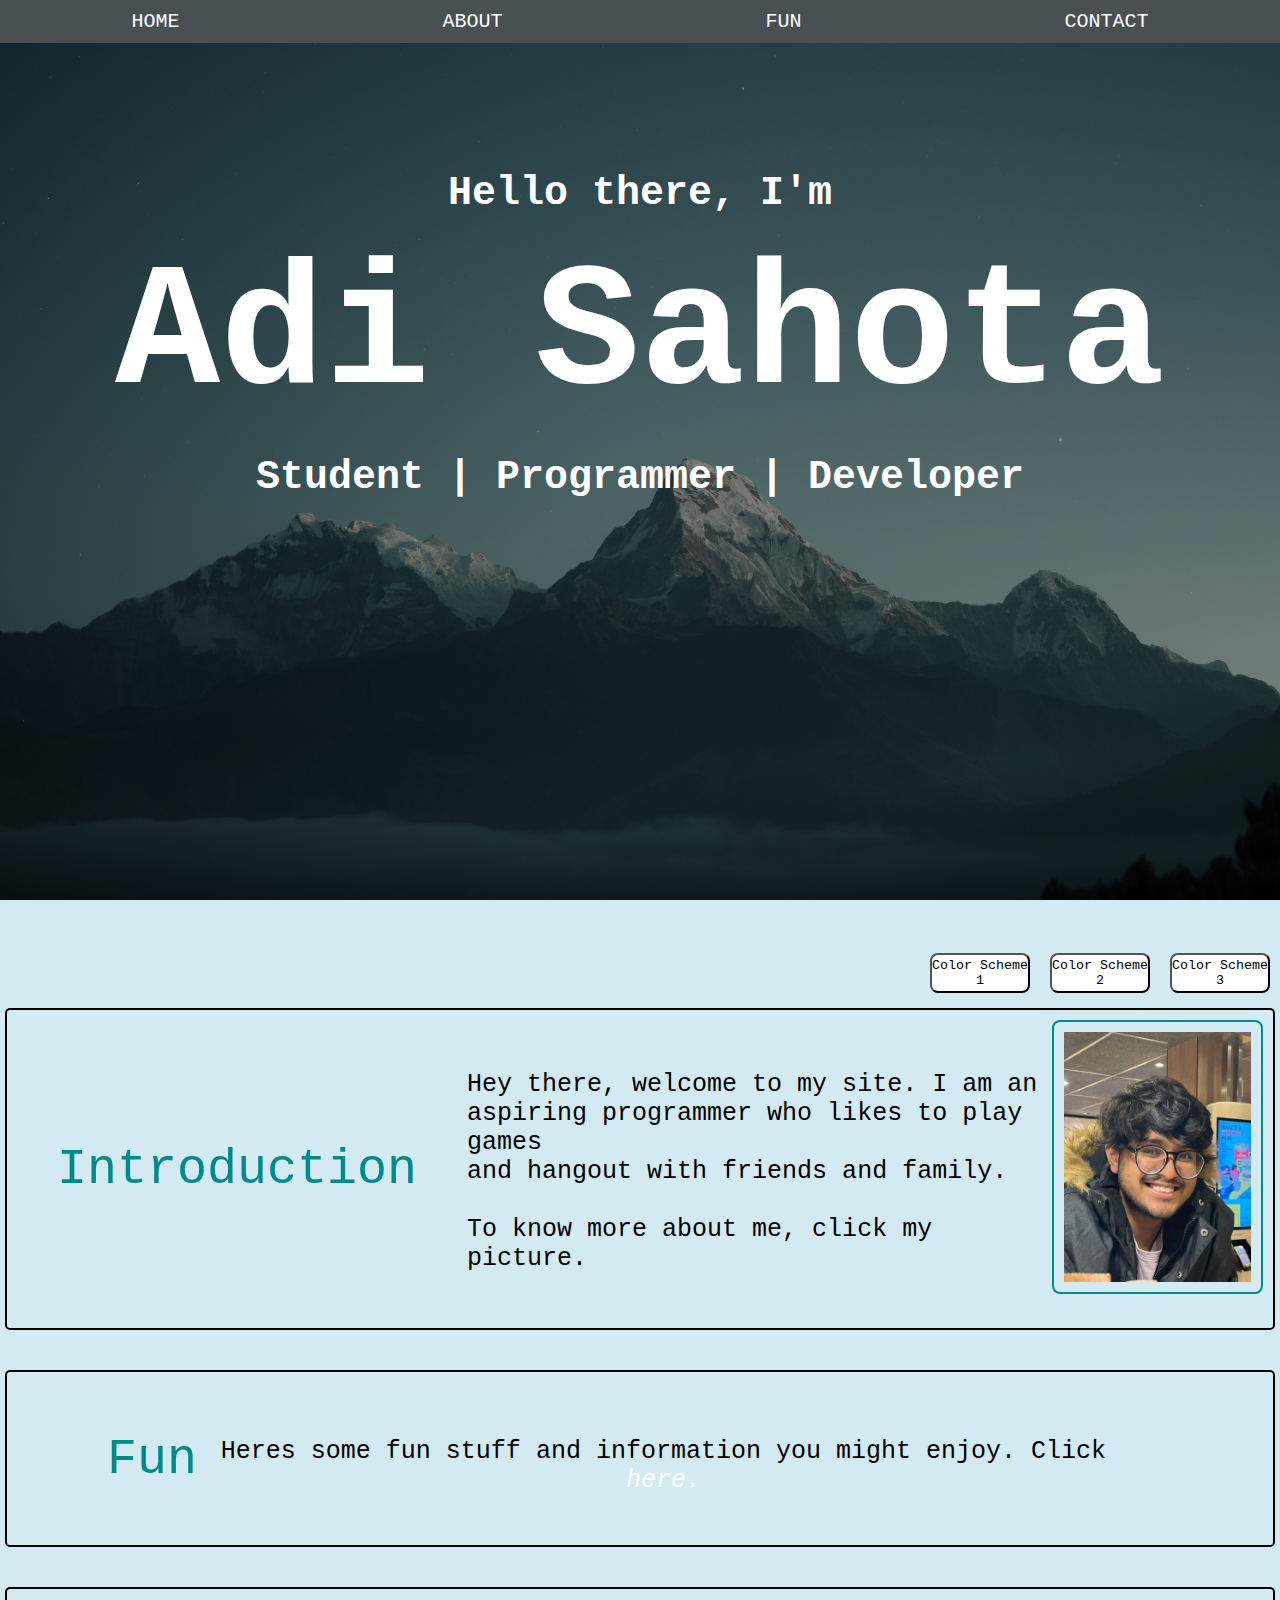
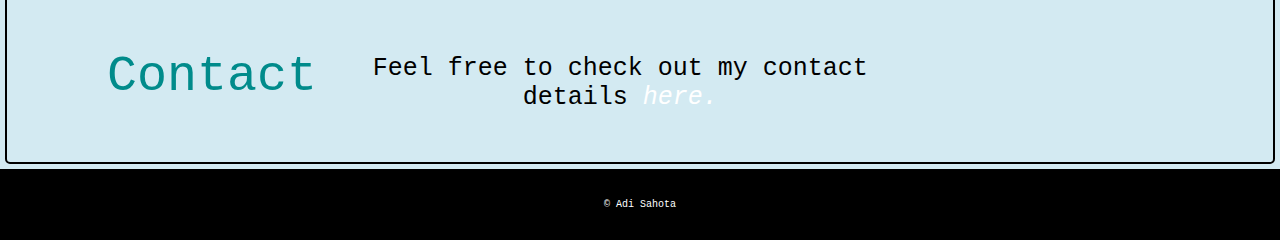
<file: index.html>
<!DOCTYPE html>
<html lang="en">

<head>
  <title>index</title>
  <meta charset="UTF-8">
  <meta name="viewport" content="width=device-width, initial-scale=1">
  <link rel="icon" href = "../Pictures/icon.png">
  <link href = "styles.css" rel = "stylesheet">
</head>

<body id = "body">
  <div id = "main">
      <div class="navBar">
        <ul>
          <li><a href = "index.html"> Home </a></li>
          <li><a href = "about.html"> About </a></li>
          <li><a href = "funs.html"> Fun </a></li>
          <li><a href = "contact.html"> Contact </a></li> 
        </ul>
      </div>

      <div id = "index">
        <div class="home">
          <h3>Hello there, I'm</h3>
          <h1>Adi Sahota</h1>
          <h3>Student | Programmer | Developer</h3>
          <br>
      	</div>
      </div>

    	<div class="about_me">
        <button id="color-1">Color Scheme 3</button>
        <button id="color-2">Color Scheme 2</button>
        <button id="color-3">Color Scheme 1</button>
        <br><br><br><br>
        
        <div class="about_me_flexbox">
          <header class = "header">Introduction</header>
          <article>
            Hey there, welcome to my site. I am an aspiring programmer who likes to play games <br>and hangout with friends and family. <br><br>To know more about me, click my picture.
          </article>
          <aside>
            <a href="about.html"><img src="../Pictures/me.jpg" alt="picture of me" height="250"></a>
          </aside>
        </div>

      </div>
      <br><br>
      <div class ="fun_section">
        <header class = "header"> Fun </header>
        <p>
          Heres some fun stuff and information you might enjoy. Click <a href = "funs.html"><i>here.</i></a>
        </p>
        
      </div>
      <br><br>
      <div class ="contact">
        <header class = "header"> Contact </header>
        <p>
          Feel free to check out my contact details <a href = "contact.html"><i>here.</i></a>
        </p>
        <br>
      </div>

  </div>

  <footer> 
       <p>© Adi Sahota</p>
  </footer>
  <script src="script.js"></script>
</body>
</html>
</file>
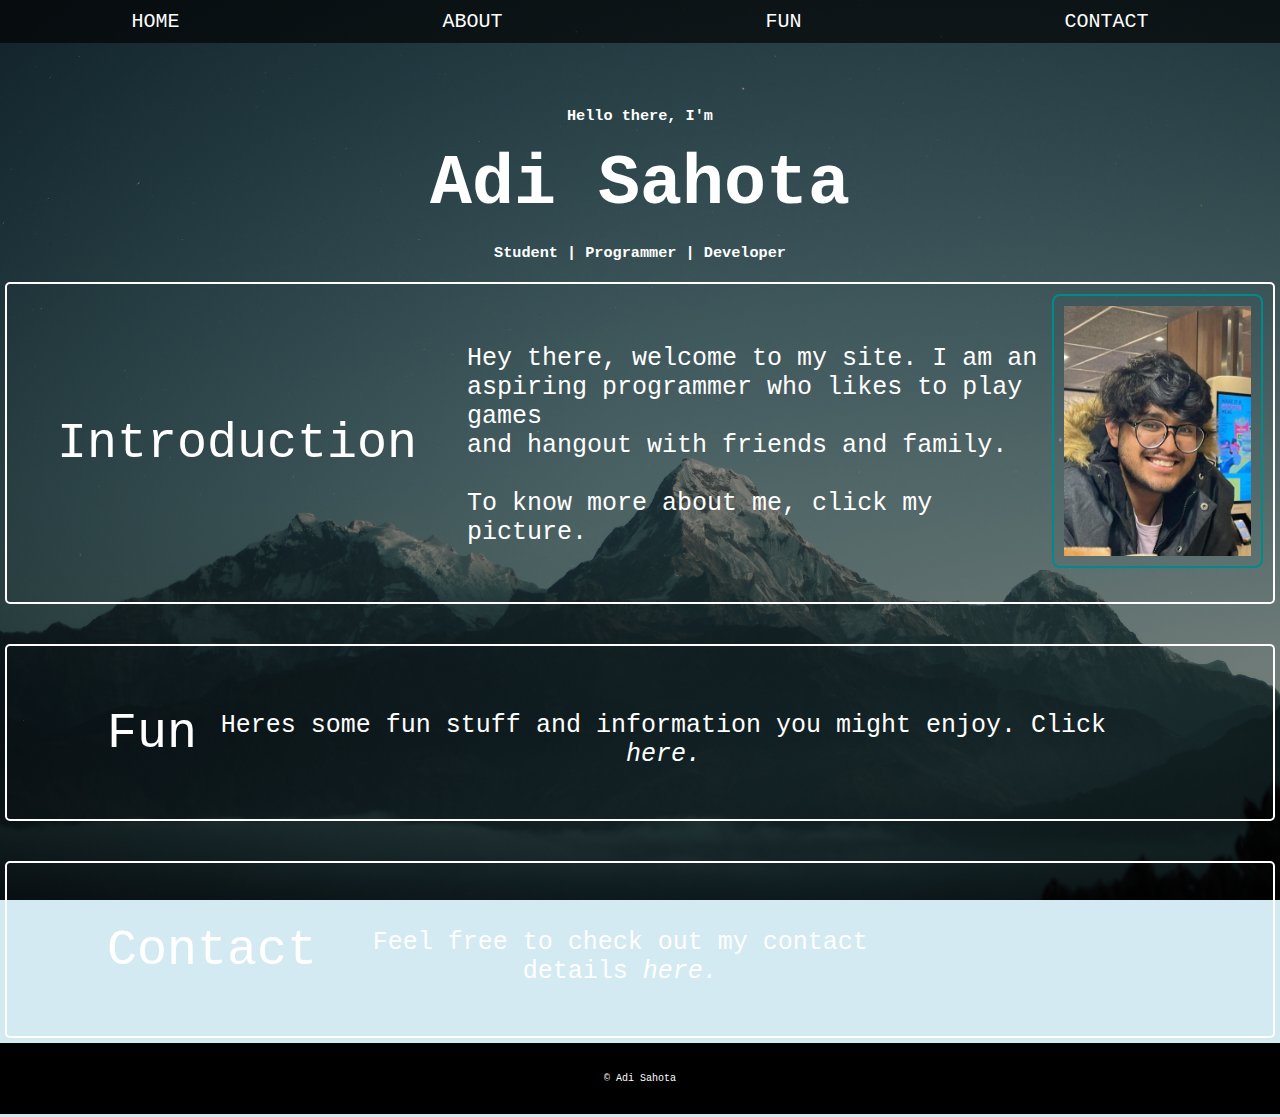
<file: HTML files/index.html>
<!DOCTYPE html>
<html lang="en">

<head>
  <title>index</title>
  <meta charset="UTF-8">
  <meta name="viewport" content="width=device-width, initial-scale=1">
  <link rel="icon" href = "../Pictures/icon.png">
  <link href = "styles.css" rel = "stylesheet">
</head>

<body id = "index">
  <div id = "main">
      <div class="navBar">
        <ul>
          <li><a href = "index.html"> Home </a></li>
          <li><a href = "about.html"> About </a></li>
          <li><a href = "funs.html"> Fun </a></li>
          <li><a href = "contact.html"> Contact </a></li> 
        </ul>
      </div>

      <div class="home">
        <h3>Hello there, I'm</h3>
        <h1>Adi Sahota</h1>
        <h3>Student | Programmer | Developer</h3>
        <br>
    	</div>

    	<div class="about_me">
        
        <div class="about_me_flexbox">
          <header id = "header">Introduction</header>
          <article>
            Hey there, welcome to my site. I am an aspiring programmer who likes to play games <br>and hangout with friends and family. <br><br>To know more about me, click my picture.
          </article>
          <aside>
            <a href="about.html"><img src="../Pictures/me.jpg" alt="picture of me" height="250"></a>
          </aside>
        </div>

      </div>
      <br><br>
      <div class ="fun_section">
        <header id = "header"> Fun </header>
        <p>
          Heres some fun stuff and information you might enjoy. Click <a href = "funs.html"><i>here.</i></a>
        </p>
        
      </div>
      <br><br>
      <div class ="contact">
        <header id = "header"> Contact </header>
        <p>
          Feel free to check out my contact details <a href = "contact.html"><i>here.</i></a>
        </p>
        <br>
      </div>

  </div>

  <footer> 
       <p>© Adi Sahota</p>
  </footer>
  <script src="script.js"></script>
</body>

</html>
</file>
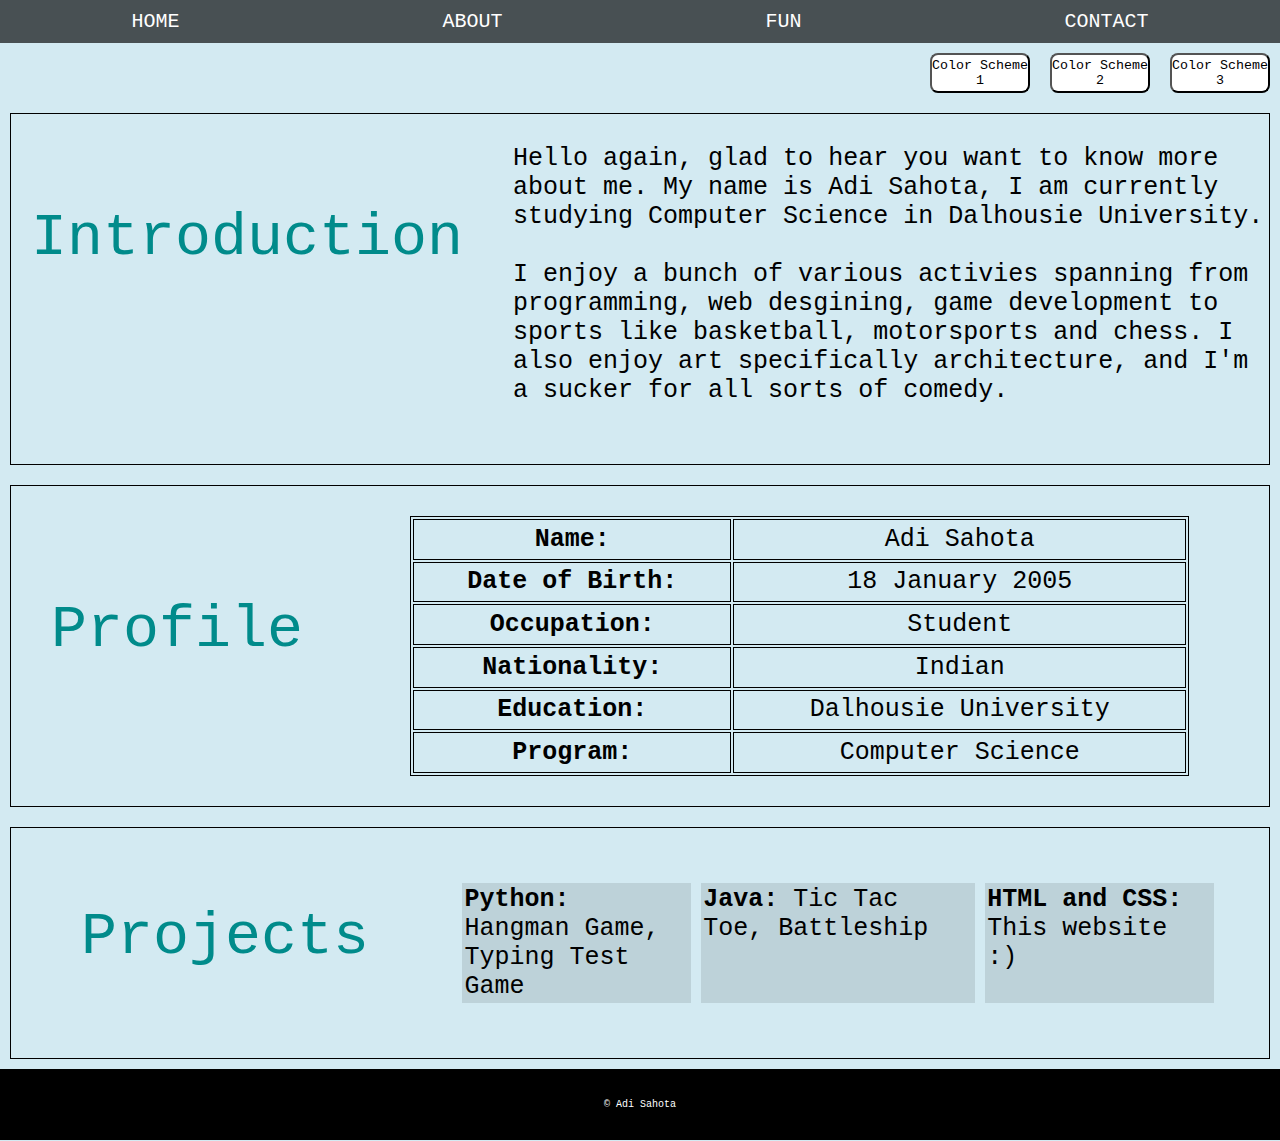
<file: about.html>
<!DOCTYPE html>
<html lang = "en">
<head>
    <title>About me</title>
    <meta charset="UTF-8">
    <link rel="icon" href = "../Pictures/icon.png">
    <meta name="viewport" content="width=device-width, initial-scale=1">
    <link href = "styles.css" rel = "stylesheet">

</head>

<body id = "body">
    <div class="navbar">
        <ul>
            <li><a href = "index.html"> Home </a></li>
            <li><a href = "about.html"> About </a></li>
            <li><a href = "funs.html"> Fun </a></li>
            <li><a href = "contact.html"> Contact </a></li> 
        </ul>
    </div>

    <button id="color-1">Color Scheme 3</button>
    <button id="color-2">Color Scheme 2</button>
    <button id="color-3">Color Scheme 1</button>

    <br><br><br><br>
        
    <div class = "main">
        <div class = "introduction-container">
            <header class = "header"> Introduction </header>
            <p>Hello again, glad to hear you want to know more about me. My name is Adi Sahota,

            I am currently studying Computer Science in Dalhousie University. <br><br>

            I enjoy a bunch of various activies spanning from programming, web desgining,

            game development to sports like basketball, motorsports and chess. I also enjoy 

            art specifically architecture, and I'm a sucker for all sorts of comedy. <br><br>  
        </div>

        <div class = "profile-container">
            <header class = "header"> Profile</header>
            <table>
                <tr>
                    <th>Name:</th>
                    <td>Adi Sahota</td>
                </tr>
                <tr>
                    <th>Date of Birth:</th>
                    <td>18 January 2005</td>
                </tr>
                <tr>
                    <th>Occupation:</th>
                    <td>Student</td>
                </tr>
                <tr>
                    <th>Nationality:</th>
                    <td>Indian</td>
                </tr>
                <tr>
                    <th>Education:</th>
                    <td>Dalhousie University</td>
                </tr>
                <tr>
                    <th>Program:</th>
                    <td>Computer Science</td>
                </tr>
            </table>
            <br>
        </div>

        <div class = "project-container">
            <header class = "header"> Projects </header>
            <ul>
                <li><strong>Python: </strong> Hangman Game, Typing Test Game </li>
                <li><strong>Java: </strong> Tic Tac Toe, Battleship </li>
                <li><strong>HTML and CSS:</strong> This website :) </li>
            </ul>  
        </div>

        <footer> 
            <p>© Adi Sahota</p>
        </footer>
    </div>

    <script src="script.js"></script>
</body>
</html>
</file>
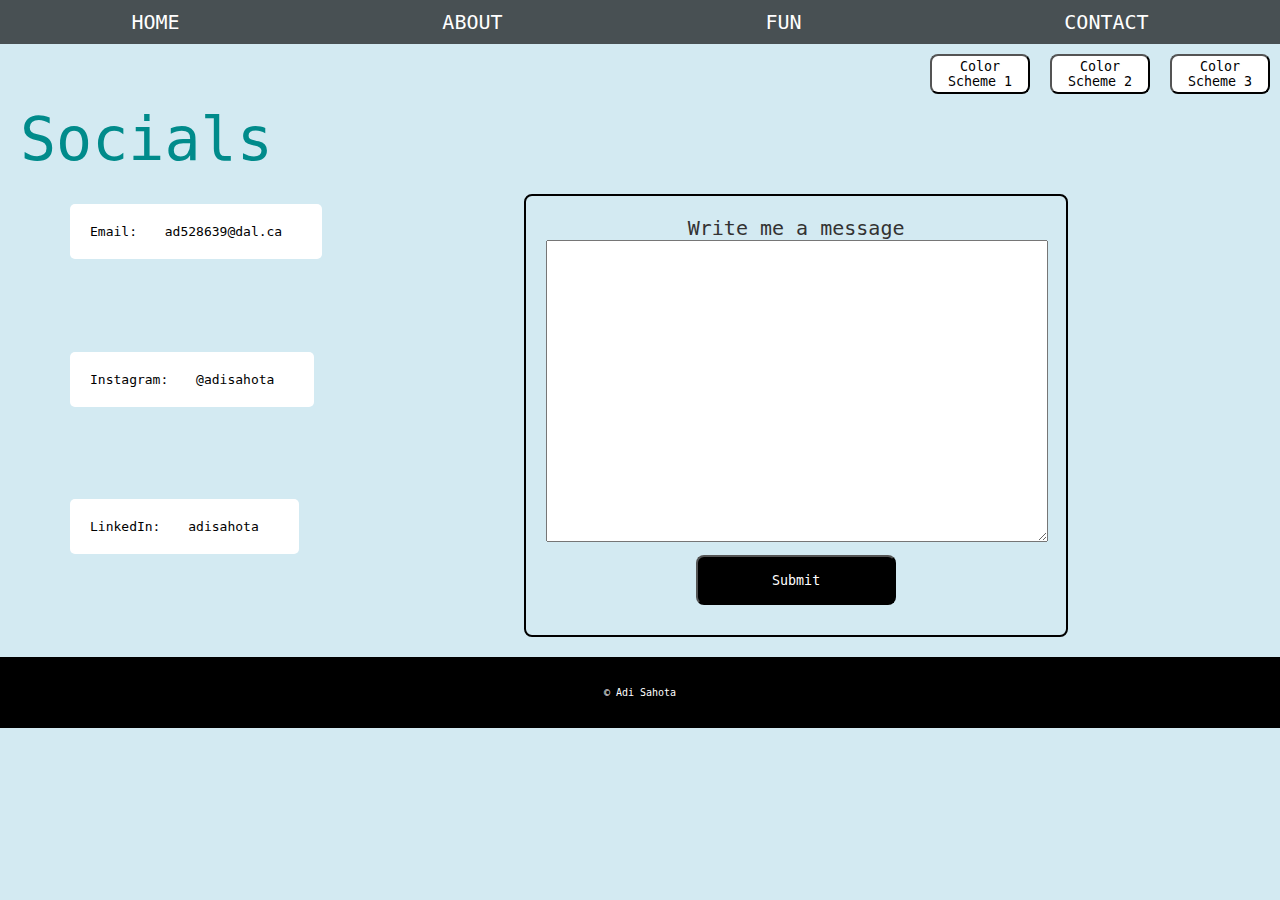
<file: contact.html>
<!DOCTYPE html>
<html lang = "en">
<head>
	<title>Social</title>
	<meta charset="UTF-8">
	<link rel="icon" href = "../Pictures/icon.png">
	<meta name="viewport" content="width=device-width, initial-scale=1">

	<!--<link href = "contactStyles.css" rel = "stylesheet">-->
	<link href = "styles.css" rel = "stylesheet">
	
</head>

<body id = "body">

	<div class="navbar">
        <ul>
          <li><a href = "index.html"> Home </a></li>
          <li><a href = "about.html"> About </a></li>
          <li><a href = "funs.html"> Fun </a></li>
          <li><a href = "contact.html"> Contact </a></li> 
        </ul>
    </div>

    <button id="color-1">Color Scheme 3</button>
    <button id="color-2">Color Scheme 2</button>
    <button id="color-3">Color Scheme 1</button>

  	<center><header class = "header">Socials</header></center>
  	<main>
	  	<div class="socials">
			  	<div class = "mail">
			  		<p>Email:
			  		<a href = "mailto:ad528639@dal.ca">ad528639@dal.ca</a></p>
			  	</div>
			  	<div class = "instagram">
			  		<p>Instagram:
			  		<a href = "https://www.instagram.com/adisahota/">@adisahota</a></p>
			  	</div>
			  	<div class="linkedin">
			  		<p>LinkedIn:
			  		<a href = "https://www.linkedin.com/in/adi-sahota-04151b265/">adisahota</a></p>
			  	</div>

			  	<div class="message">
			  		<form method="post" action="">
				  		<label for="details">Write me a message</label>
		    			<center><textarea id="details" name="details" rows="20" cols="80" required></textarea></center>
		            	<center><button id = "submit" onclick="showNotification()">Submit</button></center>
		        </form>
	 			</div>
			</div>
		</main>
	</div>

	<footer> 
       <p>© Adi Sahota</p>
    </footer>

  <script src="script.js"></script>
</body>

</html>
</file>
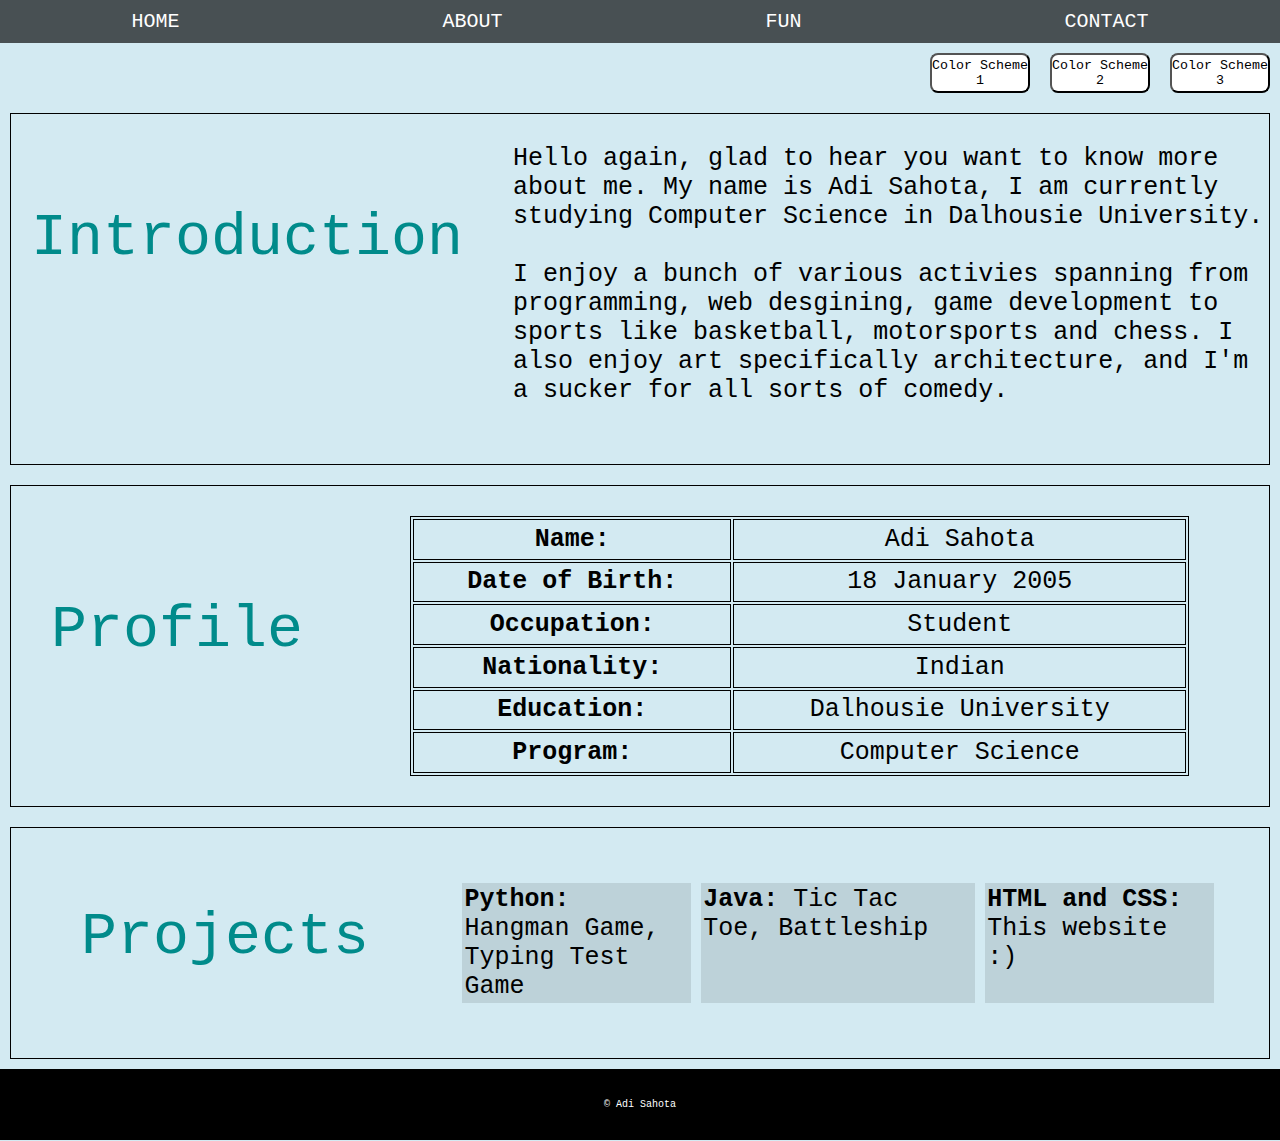
<file: HTML files/about.html>
<!DOCTYPE html>
<html lang = "en">
<head>
    <title>About me</title>
    <meta charset="UTF-8">
    <link rel="icon" href = "../Pictures/icon.png">
    <meta name="viewport" content="width=device-width, initial-scale=1">

    <!--<link href = "aboutStyles.css" rel = "stylesheet">-->
    <link href = "styles.css" rel = "stylesheet">
    <script src="script.js"></script>
</head>

<body id = "body">
    
    <div class="navbar">
        <ul>
            <li><a href = "index.html"> Home </a></li>
            <li><a href = "about.html"> About </a></li>
            <li><a href = "funs.html"> Fun </a></li>
            <li><a href = "contact.html"> Contact </a></li> 
        </ul>
    </div>

        <button id="color-1">Color Scheme 3</button>
        <button id="color-2">Color Scheme 2</button>
        <button id="color-3">Color Scheme 1</button>

        <br><br><br><br>
        
    <div class = "main">

        

        <div class = "introduction-container">
            <header class = "header"> Introduction </header>
            <p>Hello again, glad to hear you want to know more about me. My name is Adi Sahota,

            I am currently studying Computer Science in Dalhousie University. <br><br>

            I enjoy a bunch of various activies spanning from programming, web desgining,

            game development to sports like basketball, motorsports and chess. I also enjoy 

            art specifically architecture, and I'm a sucker for all sorts of comedy. <br><br>  
        </div>

        <div class = "profile-container">
            <header class = "header"> Profile</header>
            <table>
                <tr>
                    <th>Name:</th>
                    <td>Adi Sahota</td>
                </tr>
                <tr>
                    <th>Date of Birth:</th>
                    <td>18 January 2005</td>
                </tr>
                <tr>
                    <th>Occupation:</th>
                    <td>Student</td>
                </tr>
                <tr>
                    <th>Nationality:</th>
                    <td>Indian</td>
                </tr>
                <tr>
                    <th>Education:</th>
                    <td>Dalhousie University</td>
                </tr>
                    <tr>
                        <th>Program:</th>
                         <td>Computer Science</td>
                    </tr>
            </table>
            

            <br>

        </div>

        <div class = "project-container">
            <header class = "header"> Projects </header>
            <ul>
                <li><strong>Python: </strong> Hangman Game, Typing Test Game </li>
                <li><strong>Java: </strong> Tic Tac Toe, Battleship </li>
                <li><strong>HTML and CSS:</strong> This website :) </li>
            </ul>  
        </div>
        <footer> 
            <p>© Adi Sahota</p>
        </footer>
    </div>
    <script src="script.js"></script>
</body>
</html>
</file>
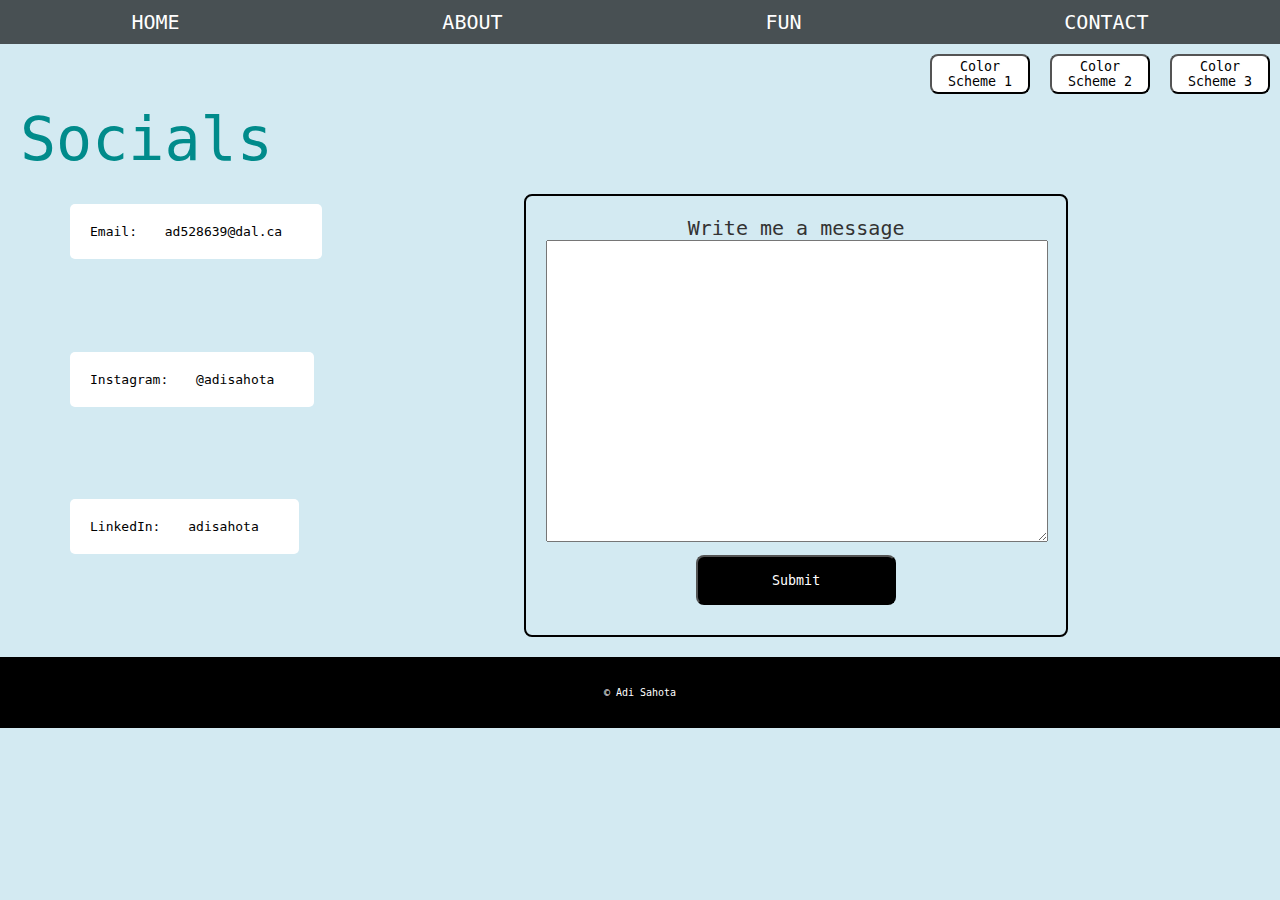
<file: HTML files/contact.html>
<!DOCTYPE html>
<html lang = "en">
<head>
	<title>Social</title>
	<meta charset="UTF-8">
	<link rel="icon" href = "../Pictures/icon.png">
	<meta name="viewport" content="width=device-width, initial-scale=1">

	<!--<link href = "contactStyles.css" rel = "stylesheet">-->
	<link href = "styles.css" rel = "stylesheet">
	
</head>

<body id = "body">

	<div class="navbar">
        <ul>
          <li><a href = "index.html"> Home </a></li>
          <li><a href = "about.html"> About </a></li>
          <li><a href = "funs.html"> Fun </a></li>
          <li><a href = "contact.html"> Contact </a></li> 
        </ul>
    </div>

    <button id="color-1">Color Scheme 3</button>
    <button id="color-2">Color Scheme 2</button>
    <button id="color-3">Color Scheme 1</button>

  	<center><header class = "header">Socials</header></center>
  	<main>
	  	<div class="socials">
			  	<div class = "mail">
			  		<p>Email:
			  		<a href = "mailto:ad528639@dal.ca">ad528639@dal.ca</a></p>
			  	</div>
			  	<div class = "instagram">
			  		<p>Instagram:
			  		<a href = "https://www.instagram.com/adisahota/">@adisahota</a></p>
			  	</div>
			  	<div class="linkedin">
			  		<p>LinkedIn:
			  		<a href = "https://www.linkedin.com/in/adi-sahota-04151b265/">adisahota</a></p>
			  	</div>

			  	<div class="message">
			  		<form method="post" action="">
				  		<label for="details">Write me a message</label>
		    			<center><textarea id="details" name="details" rows="20" cols="80" required></textarea></center>
		            	<center><button id = "submit" onclick="showNotification()">Submit</button></center>
		            </form>
	 			</div>
			</div>
		</main>
	</div>

	<footer> 
       <p>© Adi Sahota</p>
    </footer>

  <script src="script.js"></script>
</body>

</html>
</file>
<file: styles.css>
* {
	margin: 0;
	padding: 0;
	font-family: monospace;
}

/* This changes the background of the webpage*/
#index{
	width: 100%;
	height: 100vh;
    background-image: linear-gradient(rgba(0,0,0,0.45),rgba(0,0,0,0.45)), url("../Pictures/mountain.jpg"); 
    background-attachment: fixed; 
    background-repeat: no-repeat;  
    background-size: cover; 
    background-position: center; 
}

/* Default color scheme */

body {
  background-color: #d3eaf2;
  color: #333;
}


/* This creates large headers and creates a padding around them to align it better */
header{
	padding-top: 60px;
	padding-left: 20px;
	color: darkcyan;
	font-size: 60px;
	text-align: left;
}

/* The navbar section creates the navbar above the webpage */
/* This formats the navbar to a grid so that it spans across the top of the webpage*/
ul{
	display: grid;
  grid-template-columns: auto auto auto auto;
}

/* This creates the dark border around the navbar */
ul li{
	list-style: none;
   	text-align: center;
   	background-image: linear-gradient(rgba(0,0,0,0.66),rgba(0,0,0,0.66));
   	padding: 10px;
}

/* This creates the dark border around the navbar */
li > a{
	text-transform: uppercase;
	font-size: 20px;
}

/* This aligns the text to the center of the page and makes the color of the text white */
.home {
	color: white;
	text-align: center;
	padding-top: 10%;
}

/* This makes the heading bigger */
.home h1 {
	font-size: 175px;
	margin: 20px;
}

.home h3 {
	font-size: 40px;
}

/* This creates a white section header, and adds a border around it*/
.about_me header{
	padding-left: 50px;
	padding-top: 1px;
  text-align: center;
  font-size: 50px;
  color: darkcyan;
}

/* This creates a flex box to align my content and picture around it */
.about_me_flexbox{
	display: flex;
	align-items: center;
	justify-content: center;
	border: 2px black solid;
	border-radius: 5px;
	margin: 5px;
}

/* This makes the text in the section white, and creates a padding around it to align it, and gives 80% of the area to the text*/
.about_me_flexbox article{
	align-self: flex-start;
	flex: 0 1 80%;
	color: black;
	font-size: 25px;
	padding-top: 60px;
	padding-left: 50px;
}

/* This gives 20% of the area to my picture and adds padding, to align the picture better*/
.about_me_flexbox aside{
	flex: 0 1 20%;
	padding-bottom: 20px;
}

/* This creates a border around the image, and the padding and margin help make the border neater*/
.about_me_flexbox img{
	border: 2px solid darkcyan;
	margin: 10px;
	padding: 10px;
	border-radius: 8px;
}

/* This creates a white section header, and adds a border around it*/
.fun_section header{
	padding-left: 50px;
	padding-top: 1px;
  text-align: center;
  font-size: 50px;
  color: darkcyan;
}


/* This creates a flexbox for the fun_section content*/
.fun_section{
	display: flex;
	align-items: center;
	border: 2px black solid;
	border-radius: 5px;
	margin: 5px;
	padding: 50px;
}

/* This makes all the text in this section white, 25px big and adds padding to align it*/
.fun_section p{
	align-self: flex-start;
	flex: 0 1 80%;
	color: black;
	text-align: center;
	font-size: 25px;
	padding-top: 15px;
}

/* This creates a white section header, and adds a border around it*/
.contact header{
	padding-left: 50px;
	padding-top: 1px;
  text-align: center;
  font-size: 50px;
  color: darkcyan;
}


/* This creates a flexbox for the fun_section content*/
.contact{
	display: flex;
	align-items: center;
	border: 2px black solid;
	border-radius: 5px;
	margin: 5px;
	padding: 50px;
}

/* This makes all the text in this section white, 25px big and adds padding to align it*/
.contact p{
	align-self: flex-start;
	flex: 0 1 52%;
	color: black;
	text-align: center;
	font-size: 25px;
	padding-top: 15px;
}

/* The following code makes all links white, and makes makes it so that the cursor changes to a pointer above it*/
a {
  text-decoration: none;
  position: relative;
  color: white;
  cursor: pointer;
}

/* This creates a small underline over the links, when the user places their cursor over them */
a::after {
  content: '';
  display: block;
  height: 2px;
  width: 0;
  background-color: darkcyan;
  position: absolute;
  bottom: -2px;
  left: 0;
  transition: 0.3s;
}

a:hover::after {
  width: 100%;
}

/* This creates black background at the bottom of the page to include footer information */
footer{
	display: grid;
	grid-template-rows: auto;
	background-color: black;
	padding: 30px;
}

/* This makes all the text in the footer white, 10px and aligns it to the center */ 
footer p{
	color: white;
	font-size: 10px;
	text-align: center;
}

/* flex box to contain the entire webpage */
.main{
	display: flex;
	flex-direction: column;
	flex-wrap: wrap;
}


/* Creates a flex box to incoperate the introduction section of the webpage */
.introduction-container{ 
	display: flex;
	text-align: center;
	border: 1px solid black;
	margin: 10px;
	padding-top: 30px;
}

/* This creates large headers and creates a padding around them to align it better */
.introduction-container header{
	flex: 0 1 30%;
	font-size: 60px;
	color: darkcyan;
	padding-top: 60px;
}

/* this makes all the text in this section of the flexbox black, 25px and adds padding to align everything properly*/
.introduction-container p{
	flex: 0 1 70%;
	font-size: 25px;
	color: black;
	text-align: left;
	padding-left: 50px;
	padding-bottom: 30px;
}

/* Creates a flex box to incoperate the profile section of the webpage */
.profile-container {
	display: flex;
	text-align: center;
	border: 1px solid black;
	margin: 10px;
	padding: 30px;
}

/* This creates large headers and creates a padding around them to align it better */
.profile-container header{
	flex: 0 1 30%;
	font-size: 60px;
	color: darkcyan;
	padding-top: 80px;
	padding-left: 10px;
}

/* creates a small spacing in between the top and table */
.profile-container span{
	flex: 0 1 5%;
}

/* makes the text black, 25px in the table and aligns it to the left*/
.profile-container table{
	flex: 0 1 65%;
	font-size: 25px;
	color: black;
	text-align: left;
}

/* this uses multiple selector to create a border around the table */
.profile-container table, th, td {
 	border: 1px solid;
 	text-align: center;
}

/* changes the background of a row when the user howers over it*/
.profile-container tr:hover {
	background-color: rgba(0,0,0,0.2);
}

/* Creates a flex box to incoperate the projects section of the webpage */
.project-container{ 
	display: flex;
	text-align: center;
	border: 1px solid black;
	margin: 10px;
	padding: 50px;
}

/* This creates large headers and creates a padding around them to align it better */
.project-container header{
	flex: 0 1 30%;
	font-size: 60px;
	color: darkcyan;
	padding-top: 25px;
}

/* This makes the list and changes the font size of text in it 25px and changes the bullet points to squares */
.project-container ul{
	flex: 0 1 70%;
	font-size: 25px;
	color: black;
	text-align: left;
	padding-left: 50px;
	list-style: square inside;
}

/* This creates a darker transparent background along the list elements and aligns the text in it to left */
.project-container ul li{
	background: rgba(0,0,0,0.1);
	font-size: 25px;
	color: black;
	margin: 5px;
	font-size: 20;
	text-align: left;
	padding: 2px;
}

/* this creates a margin around the section*/
.f1{
	margin: 10px;
	border: 1px solid black;
	border-radius: 8px;
}

/* creates a flex box to align all the content in this section */
.formula1{
	display: flex;
	justify-content: space-between;
  	align-items: center;
  	margin: 10px;
}

/* justifies the text in this section and changes the font size to 20px */
.left {
	padding: 20px;
	font-size: 20px;
	text-align: justify;
	width: 70%;
}

/* This creates a border to distingusih the picture from the text and creates a padding around it*/
.right {
	border: 1px solid black;
	padding: 10px;
	align-items: center;
	width: 30%;
	border-radius: 8px;
}

/* makes it so that the numbers in the order list align properly with the tier list */
.formula1 ol{
	list-style-position: inside;
}

/* adds a border, margin and padding around the image and makes it so that text floats at the left of the image */
.right img{
	border-radius: 4px;
	margin: 5px;
	padding: 10px;
	border: 1px solid black;
	float: left;
}

/* Makes the car image and adds a border around it */
.car {
	padding-top: 20px;
}
.car img{
	border-radius: 4px;
	margin: 5px;
	padding: 20px;
	border: 1px solid black;
	float: bottom;
}

/* formats and aligns the caption around the image*/
.caption{
	font-size: 20px;
	text-align: center;
	padding-top: 50px;
}

/*this creates an image gallery in the fun html*/
.f1 .gallery {
  margin: 5px;
  float: left;
  width: auto;
}

.f1 .gallery:hover {
  border: 1px solid #777;
  border-radius: 8px;
}

.f1 .gallery img {
  width: 100%;
  height: auto;
  align-items: center;
}

.desc {
  padding: 20px;
  text-align: center;
}

.mySlides {display:none;}

/* creates a border around this section*/
.Basketball{
	border: 1px solid black;
	margin: 10px;
	border-radius: 8px;
}

/* makes the text in this section 17px */
.Basketball p{
	padding: 10px;
	font-size: 17px;
}


/* creates a border around this section */
.Surprise{
	border: 1px solid black;
	margin: 10px;
	padding: 10px;
	border-radius: 8px;
}

/* This creates a margin around the mail link and assigns a grid area to mail*/
.mail{
	padding: 30px;
	margin-left: 200px;
	grid-area: mail;
}

/* this makes the mail link black, and makes it's position relative, and the cursor changes to a pointer when you hover above it */
.mail a{
	text-decoration: none;
	position: relative;
	color: black;
	cursor: pointer;
}

/* this creates a white background around the link and the text to create a seperation from the webpage background */
.mail a, .mail p{
  display: inline-block;
  padding: 10px 20px;
  border-radius: 5px;
  background-color: white;
  color: black;
  transition: background-color 0.5s ease-out;
}

/* This inverts the color of the link when you hover above it*/
.mail a:hover {
  background-color: black;
  color: white;
}

/* This creates a margin around the instagram link and assigns a grid area to instagram*/
.instagram{
	padding: 30px;
	margin-left: 200px;
	grid-area: instagram;
}

/* this makes the instagram link black, and makes it's position relative, and the cursor changes to a pointer when you hover above it */
.instagram a{
	text-decoration: none;
	position: relative;
	color: black;
	cursor: pointer;
}

/* this creates a white background around the link and the text to create a seperation from the webpage background */
.instagram a, .instagram p {
  display: inline-block;
  padding: 10px 20px;
  border-radius: 5px;
  background-color: white;
  color: black;
  transition: background-color 0.5s ease-out;
}

/* This inverts the color of the link when you hover above it*/
.instagram a:hover {
  background-color: black;
  color: white;
} 

/* This creates a margin around the linkedin link and assigns a grid area to linkedin*/
.linkedin{
	padding: 30px;
	margin-left: 200px;
	grid-area: linkedin;
}

/* this makes the linkedin link black, and makes it's position relative, and the cursor changes to a pointer when you hover above it */
.linkedin a{
	text-decoration: none;
	position: relative;
	color: black;
	cursor: pointer;
}

/* this creates a white background around the link and the text to create a seperation from the webpage background */
.linkedin a, .linkedin p{

  display: inline-block;
  padding: 10px 20px;
  border-radius: 5px;
  background-color: white;
  color: black;
  transition: background-color 0.5s ease-out;
}

/* This inverts the color of the link when you hover above it*/
.linkedin a:hover {
  background-color: black;
  color: white;
} 

/* this aligns all the links using a gridbox, and previously assigned grid areas */
.socials {
  display: grid;
  grid-template-columns: auto auto;
  grid-template-rows: auto auto auto;
  grid-template-areas: "mail message" "instagram message" "linkedin message" ;
  padding: 20px;
}

/* this makes all the div's in the section in a row*/
.socials div {
  display: inline-block;
  margin-right: 10px;
}

/* This creates a border around the message box*/
.message {
	border: 2px solid black;
	border-radius: 8px;
	display: inline-block;
	width: 800px;
	margin-left: 10px;
	grid-area: message;
	padding: 20px;
}

/* this uses the attribute selector to change the text in the label tag */
label[for]{
	font-size: 20px;
	padding-left: 300px;
	padding-top: 10px;
}

/* this styles the button to align the button and make it black with white text and also creates a border around it*/
.message button{
	text-align: center;
	height: 50px;
	width: 	200px;
	color: white;
	background-color: black;
	border-radius: 	8px;
	cursor: pointer;
	float: inherit;
}

button{
	text-align: center;
	height: 40px;
	width: 100px;
	color: black;
	background-color: white;
	border-radius: 8px;
	cursor: pointer;
	float: right;
	margin: 10px;
}

.highlight {
   border: 1px dashed gray;
   cursor: pointer;
}
.hide {
   color: transparent;
}

textarea {
  width: 100%;
  height: 100%; /* default height */
}


/* This media query takes into account mobile phones with smaller screen sizes, 
 * I made the min-width: 325px as I was facing issues with the RWD at a size lower than that 
 */
@media (max-width: 600px) and (min-width: 325px){
  .home h1 { 
  	font-size: 70px; 
  }

  .home h3 {
  	font-size: 20px;
  }

  .home{
  	padding-top: 50%;
  }

  /* The navbar section creates the navbar above the webpage */
	/* This formats the navbar to a grid so that it spans across the top of the webpage*/
	ul{
		display: grid;
	  grid-template-columns: auto auto auto auto;
	}

	/* This creates the dark border around the navbar */
	ul li{
		list-style: none;
	   	text-align: center;
	   	background-image: linear-gradient(rgba(0,0,0,0.66),rgba(0,0,0,0.66));
	   	padding: 15px;
	}

	/* This creates the dark border around the navbar */
	li > a{
		text-transform: uppercase;
		font-size: 20px;
	}

	/* This creates a white section header, and adds a border around it*/
	.about_me header{
		padding-top: 10px;
		padding-right: 35px;
	  text-align: center;
	  font-size: 40px;
	  color: black;
	}

	/* This creates a flex box to align my content and picture around it */
	.about_me_flexbox{
		display: flex;
		flex-direction: column;
		align-items: center;
		justify-content: center;
		border: 2px black solid;
		border-radius: 5px;
	}

	/* This creates a white section header, and adds a border around it*/
	.fun_section header{
		padding-left: 0px;
		padding-top: 1px;
	  text-align: center;
	  font-size: 40px;
	  color: black;
	}


	/* This creates a flexbox for the fun_section content*/
	.fun_section{
		display: flex;
		flex-direction: column;
		align-items: center;
		border: 2px black solid;
		border-radius: 5px;
		margin: 5px;
		padding: 50px;
	}

	/* This creates a white section header, and adds a border around it*/
	.contact header{
		padding-left: 0px;
		padding-top: 1px;
	  text-align: center;
	  font-size: 40px;
	  color: black;
	}


	/* This creates a flexbox for the fun_section content*/
	.contact{
		display: flex;
		flex-direction: column;
		align-items: center;
		border: 2px black solid;
		border-radius: 5px;
		margin: 5px;
		padding: 50px;
	}

	/* flex box to contain the entire webpage */
	.main{
		display: flex;
		flex-direction: row;

	}

	.introduction-container{ 
		display: flex;
		flex-direction: column;
		text-align: center;
		border: 1px solid black;
		margin: 50px 10px 10px 10px;
		padding: 10px;
	}

		/* This creates large headers and creates a padding around them to align it better */
	.introduction-container header{
		font-size: 40px;
		color: darkcyan;
		padding-top: 5px;
		text-align: center;
	}

	/* this makes all the text in this section of the flexbox black, 25px and adds padding to align everything properly*/
	.introduction-container p{
		font-size: 20px;
		color: black;
		text-align: left;
		padding-left: 28px;
	}

	/* Creates a flex box to incoperate the profile section of the webpage */
	.profile-container {
		display: flex;
		flex-direction: column;
		text-align: center;
		border: 1px solid black;
		margin: 10px;
		padding: 26px;
		width: 599px;
	}

	/* This creates large headers and creates a padding around them to align it better */
	.profile-container header{
		font-size: 40px;
		color: darkcyan;
		padding-top: 10px;
		padding-left: 0px;
		text-align: center;
	}

	/* creates a small spacing in between the top and table */
	.profile-container span{
		flex: 0 1 5%;
	}

	/* makes the text black, 25px in the table and aligns it to the left*/
	.profile-container table{
		font-size: 20px;
		color: black;
		text-align: left;
	}


	/* this uses multiple selector to create a border around the table */
	.profile-container table, th, td {
	 	border: 1px solid;
	 	text-align: center;
	}

	/* Creates a flex box to incoperate the projects section of the webpage */
	.project-container{ 
		display: flex;
		flex-direction: column;
		align-items: flex-start;
		border: 1px solid black;
		margin: 10px;
		padding-top: 0px;
	}

	/* This creates large headers and creates a padding around them to align it better */
	.project-container header{
		font-size: 40px;
		padding-top: 0px;
		text-align: center;
	}

	/* This makes the list and changes the font size of text in it 25px and changes the bullet points to squares */
	.project-container ul{
		font-size: 10px;
		color: black;
		text-align: left;
		padding-left: 0px;
		list-style: none;
	}


	/* This creates a darker transparent background along the list elements and aligns the text in it to left */
	.project-container ul li{
		display: block;
		background: rgba(0,0,0,0.1);
		font-size: 15px;
		color: black;
		margin: 5px;
		text-align: left;
		padding: 1px;
	}

	footer {
	  position: static;
	  bottom: 0;
	  width: 100%;
	  display: grid;
	  grid-template-rows: auto;
	  background-color: black;
	  padding: 30px;
	}

	footer p {
	  color: white;
	  font-size: 10px;
	  text-align: center;
	}
	/* this creates a margin around the section*/
	.f1{
		margin: 10px;
		border: 1px solid black;
		border-radius: 8px;
	}

	/* creates a flex box to align all the content in this section */
	.formula1{
		display: flex;
	  flex-direction: column;
	  justify-content: none;
	  align-items: flex-start;
	  margin: 5px;
	}

	/* justifies the text in this section and changes the font size to 20px */
	.left {
		padding: 0px 50px;
		font-size: 17px;
		text-align: justify;
	}

	/* This creates a border to distingusih the picture from the text and creates a padding around it*/
	.right {
		display: flex;
		flex-direction: column;
  	align-items: center; 
  	text-align: center; 
		border: none;
		padding-right: 1px;
		align-items: center;
		border-radius: 8px;
		padding: 0px 140px;
	}

	/* makes it so that the numbers in the order list align properly with the tier list */
	.formula1 ol{
		list-style-position: inside;
	}

	/* adds a border, margin and padding around the image and makes it so that text floats at the left of the image */
	.right img{
		border-radius: 4px;
		margin: 15px;
		padding: 10px;
		border: 1px solid black;
		float: inherit;
	}

	/* Makes the car image and adds a border around it */
	.car {
		padding-top: 20px;
	}
	.car img{
		border-radius: 4px;
		margin: 5px;
		padding: 10px;
		border: 1px solid black;
		float: bottom;
		width: 300px;
	}

	/* formats and aligns the caption around the image*/
	.caption{
		font-size: 17px;
		text-align: center;
		padding-top: 0px;
	}

	/*this creates an image gallery in the fun html*/
	.f1 .gallery {
	  margin: 5px;
	  float: left;
	  width: auto;
	}

	.f1 .gallery:hover {
	  border: 1px solid #777;
	  border-radius: 8px;
	}

	.f1 .gallery img {
	  width: 100%;
	  height: auto;
	  align-items: center;
	}

	.desc {
	  padding: 20px;
	  text-align: center;
	}

	video {
		width: 348px;
	}

	/* This creates a margin around the mail link and assigns a grid area to mail*/
	.mail{
		padding: 0px;
		margin: 10px 75px;
		grid-area: mail;
	}

	/* This creates a margin around the instagram link and assigns a grid area to instagram*/
	.instagram{
		padding: 0px;
		margin: 10px 75px;
		grid-area: instagram;
	}

	/* this makes the instagram link black, and makes it's position relative, and the cursor changes to a pointer when you hover above it */
	.instagram a{
		text-decoration: none;
		position: relative;
		color: black;
		cursor: pointer;
	}


	/* This creates a margin around the linkedin link and assigns a grid area to linkedin*/
	.linkedin{
		padding: 0px;
		margin: 10px 75px;
		grid-area: linkedin;
	}

	/* this makes the linkedin link black, and makes it's position relative, and the cursor changes to a pointer when you hover above it */
	.linkedin a{
		text-decoration: none;
		position: relative;
		color: black;
		cursor: pointer;
	}

	/* this aligns all the links using a gridbox, and previously assigned grid areas */
	.socials {
	  display: grid;
	  justify-content: center;
	  grid-template-columns: auto auto;
	  grid-template-rows: auto auto auto;
	  grid-template-areas: "mail" "instagram" "linkedin" "message" ;
	  padding: 20px;
	}

	/* this makes all the div's in the section in a row*/
	.socials div {
	  display: inline-block;
	  margin-right: 10px;
	}

	/* This creates a border around the message box*/
	.message {
		border: 2px solid black;
		border-radius: 8px;
		display: inline-block;
		width: 300px;
		margin-left: 0px;
		margin-top: 10px;
		grid-area: message;
		padding: 20px;
	}

	/* this uses the attribute selector to change the text in the label tag */
	label[for]{
		font-size: 20px;
		padding-left: 0px;
		padding-top: 10px;
	}

	/* this styles the button to align the button and make it black with white text and also creates a border around it*/
	.message button{
		text-align: center;
		height: 50px;
		width: 	200px;
		color: white;
		background-color: black;
		border-radius: 	8px;
		cursor: pointer;
		float: inherit;
	}


	button{
		text-align: center;
		height: 40px;
		width: 100px;
		color: black;
		background-color: white;
		border-radius: 8px;
		cursor: pointer;
		float: right;
		margin: 10px;
	}

	textarea {
    height: 200px; /* smaller height */
    width: 300px; /* smaller width */
  }
}
	


@media (min-width: 600px) and (max-width: 1000px) {
	  h1 {
    font-size: 20px;
  }

  h3 {
  	font-size: 20px;
  }

  /* The navbar section creates the navbar above the webpage */
	/* This formats the navbar to a grid so that it spans across the top of the webpage*/
	ul{
		display: grid;
	  grid-template-columns: auto auto auto auto;
	}

	/* This creates the dark border around the navbar */
	ul li{
		list-style: none;
	   	text-align: center;
	   	background-image: linear-gradient(rgba(0,0,0,0.66),rgba(0,0,0,0.66));
	   	padding: 15px;
	}

	/* This creates the dark border around the navbar */
	li > a{
		text-transform: uppercase;
		font-size: 20px;
	}

	/* This creates a white section header, and adds a border around it*/
	.about_me header{
		padding-top: 10px;
		padding-right: 35px;
	  text-align: center;
	  font-size: 40px;
	  color: white;
	}

	/* This creates a flex box to align my content and picture around it */
	.about_me_flexbox{
		display: flex;
		flex-direction: column;
		align-items: center;
		justify-content: center;
		border: 2px white solid;
		border-radius: 5px;
	}

	/* This creates a white section header, and adds a border around it*/
	.fun_section header{
		padding-left: 0px;
		padding-top: 1px;
	  text-align: center;
	  font-size: 40px;
	  color: white;
	}


	/* This creates a flexbox for the fun_section content*/
	.fun_section{
		display: flex;
		flex-direction: column;
		align-items: center;
		border: 2px white solid;
		border-radius: 5px;
		margin: 5px;
		padding: 50px;
	}

	/* This creates a white section header, and adds a border around it*/
	.contact header{
		padding-left: 0px;
		padding-top: 1px;
	  text-align: center;
	  font-size: 40px;
	  color: white;
	}


	/* This creates a flexbox for the fun_section content*/
	.contact{
		display: flex;
		flex-direction: column;
		align-items: center;
		border: 2px white solid;
		border-radius: 5px;
		margin: 5px;
		padding: 50px;
	}

	/* flex box to contain the entire webpage */
	.main{
		display: flex;
		flex-direction: row;

	}

	.introduction-container{ 
		display: flex;
		flex-direction: column;
		text-align: center;
		border: 1px solid black;
		margin: 50px 10px 10px 10px;
		padding: 10px;
	}

		/* This creates large headers and creates a padding around them to align it better */
	.introduction-container header{
		font-size: 40px;
		color: darkcyan;
		padding-top: 5px;
		text-align: center;
	}

	/* this makes all the text in this section of the flexbox black, 25px and adds padding to align everything properly*/
	.introduction-container p{
		font-size: 20px;
		color: black;
		text-align: left;
		padding-left: 28px;
	}

	/* Creates a flex box to incoperate the profile section of the webpage */
	.profile-container {
		display: flex;
		flex-direction: column;
		text-align: center;
		border: 1px solid black;
		margin: 10px;
		width: 999px;
		padding: 26px;

	}

	/* This creates large headers and creates a padding around them to align it better */
	.profile-container header{
		font-size: 40px;
		color: darkcyan;
		padding-top: 10px;
		padding-left: 0px;
		text-align: center;
	}

	/* creates a small spacing in between the top and table */
	.profile-container span{
		flex: 0 1 5%;
	}

	/* makes the text black, 25px in the table and aligns it to the left*/
	.profile-container table{
		font-size: 20px;
		color: black;
		text-align: left;
	}


	/* this uses multiple selector to create a border around the table */
	.profile-container table, th, td {
	 	border: 1px solid;
	 	text-align: center;
	}

	/* Creates a flex box to incoperate the projects section of the webpage */
	.project-container{ 
		display: flex;
		flex-direction: row;
		justify-content: ;
		align-items: flex-start;
		border: 1px solid black;
		margin: 10px;
		padding-top: 0px;
	}

	/* This creates large headers and creates a padding around them to align it better */
	.project-container header{
		font-size: 40px;
		padding-top: 0px;
		text-align: center;
	}

	/* This makes the list and changes the font size of text in it 25px and changes the bullet points to squares */
	.project-container ul{
		font-size: 10px;
		color: black;
		text-align: left;
		padding-left: 0px;
		list-style: none;
	}


	/* This creates a darker transparent background along the list elements and aligns the text in it to left */
	.project-container ul li{
		display: block;
		background: rgba(0,0,0,0.1);
		font-size: 15px;
		color: black;
		margin: 5px;
		text-align: left;
		padding: 1px;
	}

	footer {
	  position: static;
	  bottom: 0;
	  width: 100%;
	  display: grid;
	  grid-template-rows: auto;
	  background-color: black;
	  padding: 30px;
	}

	footer p {
	  color: white;
	  font-size: 10px;
	  text-align: center;
	}
	/* this creates a margin around the section*/
	.f1{
		margin: 10px;
		border: 1px solid black;
		border-radius: 8px;
	}

	/* creates a flex box to align all the content in this section */
	.formula1{
		display: flex;
		flex-direction: row;
		justify-content: none;
		align-items: flex-start;
	  margin: 5px;
	}

	/* justifies the text in this section and changes the font size to 20px */
	.left {
		padding: 0px;
		font-size: 17px;
		text-align: justify;
	}

	/* This creates a border to distingusih the picture from the text and creates a padding around it*/
	.right {
		display: flex;
		flex-direction: column;
  	align-items: center; 
  	text-align: center; 
		border: none;
		padding-right: 0px;
		align-items: center;
		border-radius: 8px;
	}

	/* makes it so that the numbers in the order list align properly with the tier list */
	.formula1 ol{
		list-style-position: inside;
	}

	/* adds a border, margin and padding around the image and makes it so that text floats at the left of the image */
	.right img{
		border-radius: 4px;
		margin: 15px;
		padding: 10px;
		border: 1px solid black;
		float: inherit;
	}

	/* Makes the car image and adds a border around it */
	.car {
		padding-top: 20px;
	}

	.car img{
		border-radius: 4px;
		margin: 5px;
		padding: 10px;
		border: 1px solid black;
		float: bottom;
		width: 300px;
	}

	/* formats and aligns the caption around the image*/
	.caption{
		font-size: 14px;
		padding-top: 0px;
		padding-left: 0px;
	}

	/*this creates an image gallery in the fun html*/
	.f1 .gallery {
	  margin: 5px;
	  float: left;
	  width: auto;
	}

	.f1 .gallery:hover {
	  border: 1px solid #777;
	  border-radius: 8px;
	}

	.f1 .gallery img {
	  width: 100%;
	  height: auto;
	  align-items: center;
	}

	.desc {
	  padding: 20px;
	  text-align: center;
	}

	video {
		width: 348px;
	}

	/* This creates a margin around the mail link and assigns a grid area to mail*/
	.mail{
		padding: 0px;
		margin: 10px 75px;
		grid-area: mail;
	}

	/* This creates a margin around the instagram link and assigns a grid area to instagram*/
	.instagram{
		padding: 0px;
		margin: 10px 75px;
		grid-area: instagram;
	}

	/* this makes the instagram link black, and makes it's position relative, and the cursor changes to a pointer when you hover above it */
	.instagram a{
		text-decoration: none;
		position: relative;
		color: black;
		cursor: pointer;
	}


	/* This creates a margin around the linkedin link and assigns a grid area to linkedin*/
	.linkedin{
		padding: 0px;
		margin: 10px 75px;
		grid-area: linkedin;
	}

	/* this makes the linkedin link black, and makes it's position relative, and the cursor changes to a pointer when you hover above it */
	.linkedin a{
		text-decoration: none;
		position: relative;
		color: black;
		cursor: pointer;
	}

	/* this aligns all the links using a gridbox, and previously assigned grid areas */
	.socials {
	  display: grid;
	  justify-content: center;
	  grid-template-columns: auto auto;
	  grid-template-rows: auto auto auto;
	  grid-template-areas: "mail" "instagram" "linkedin" "message" ;
	  padding: 20px;
	}

	/* this makes all the div's in the section in a row*/
	.socials div {
	  display: inline-block;
	  margin-right: 10px;
	}

	/* This creates a border around the message box*/
	.message {
		border: 2px solid black;
		border-radius: 8px;
		display: inline-block;
		width: 300px;
		margin-left: 0px;
		margin-top: 10px;
		grid-area: message;
		padding: 20px;
	}

	/* this uses the attribute selector to change the text in the label tag */
	label[for]{
		font-size: 20px;
		padding-left: 0px;
		padding-top: 10px;
	}

	/* this styles the button to align the button and make it black with white text and also creates a border around it*/
	.message button{
		text-align: center;
		height: 50px;
		width: 	200px;
		color: white;
		background-color: black;
		border-radius: 	8px;
		cursor: pointer;
		float: inherit;
	}


	button{
		text-align: center;
		height: 40px;
		width: 100px;
		color: black;
		background-color: white;
		border-radius: 8px;
		cursor: pointer;
		float: right;
		margin: 10px;
	}

	textarea {
    height: 200px; /* smaller height */
    width: 300px; /* smaller width */
  }
}


@media (min-width: 1000px) and (max-width: 1440px){
	/* This creates a border around the message box*/
	.message {
		width: 500px;
		text-align: center;
	}

	label[for]{
		font-size: 20px;
		padding-left: 0px;
		padding-top: 10px;
	}

	/* This creates a margin around the mail link and assigns a grid area to mail*/
	.mail{
		padding: 0px;
		margin: 10px 50px;
		grid-area: mail;
	}

	/* This creates a margin around the instagram link and assigns a grid area to instagram*/
	.instagram{
		padding: 0px;
		margin: 10px 50px;
		grid-area: instagram;
	}


	/* This creates a margin around the linkedin link and assigns a grid area to linkedin*/
	.linkedin{
		padding: 0px;
		margin: 10px 50px;
		grid-area: linkedin;
	}
}
</file>
<file: HTML files/styles.css>
* {
	margin: 0;
	padding: 0;
	font-family: monospace;
}

/* This changes the background of the webpage*/
	#index{
		width: 100%;
		height: 100vh;
	    background-image: linear-gradient(rgba(0,0,0,0.45),rgba(0,0,0,0.45)), url("../Pictures/mountain.jpg"); 
	    background-attachment: fixed; 
	    background-repeat: no-repeat;  
	    background-size: cover; 
	    background-position: center; 
	}

	/* Default color scheme */

	body {
	  background-color: #d3eaf2;
	  color: #333;
	}


	/* This creates large headers and creates a padding around them to align it better */
	header{
		padding-top: 60px;
		padding-left: 20px;
		color: darkcyan;
		font-size: 60px;
		text-align: left;
	}

	/* The navbar section creates the navbar above the webpage */
	/* This formats the navbar to a grid so that it spans across the top of the webpage*/
	ul{
		display: grid;
	  grid-template-columns: auto auto auto auto;
	}

	/* This creates the dark border around the navbar */
	ul li{
		list-style: none;
	   	text-align: center;
	   	background-image: linear-gradient(rgba(0,0,0,0.66),rgba(0,0,0,0.66));
	   	padding: 10px;
	}

	/* This creates the dark border around the navbar */
	li > a{
		text-transform: uppercase;
		font-size: 20px;
	}

	/* This aligns the text to the center of the page and makes the color of the text white */
	.home {
		padding-top: 5%;
		color: white;
		text-align: center;
	}

	/* This makes the heading bigger */
	.home h1 {
		font-size: 70px;
		margin: 20px;
	}

	/* This creates a white section header, and adds a border around it*/
	.about_me header{
		padding-left: 50px;
		padding-top: 1px;
	  text-align: center;
	  font-size: 50px;
	  color: white;
	}

	/* This creates a flex box to align my content and picture around it */
	.about_me_flexbox{
		display: flex;
		align-items: center;
		justify-content: center;
		border: 2px white solid;
		border-radius: 5px;
		margin: 5px;
	}

	/* This makes the text in the section white, and creates a padding around it to align it, and gives 80% of the area to the text*/
	.about_me_flexbox article{
		align-self: flex-start;
		flex: 0 1 80%;
		color: white;
		font-size: 25px;
		padding-top: 60px;
		padding-left: 50px;
	}

	/* This gives 20% of the area to my picture and adds padding, to align the picture better*/
	.about_me_flexbox aside{
		flex: 0 1 20%;
		padding-bottom: 20px;
	}

	/* This creates a border around the image, and the padding and margin help make the border neater*/
	.about_me_flexbox img{
		border: 2px solid darkcyan;
		margin: 10px;
		padding: 10px;
		border-radius: 8px;
	}

	/* This creates a white section header, and adds a border around it*/
	.fun_section header{
		padding-left: 50px;
		padding-top: 1px;
	  text-align: center;
	  font-size: 50px;
	  color: white;
	}


	/* This creates a flexbox for the fun_section content*/
	.fun_section{
		display: flex;
		align-items: center;
		border: 2px white solid;
		border-radius: 5px;
		margin: 5px;
		padding: 50px;
	}

	/* This makes all the text in this section white, 25px big and adds padding to align it*/
	.fun_section p{
		align-self: flex-start;
		flex: 0 1 80%;
		color: white;
		text-align: center;
		font-size: 25px;
		padding-top: 15px;
	}

	/* This creates a white section header, and adds a border around it*/
	.contact header{
		padding-left: 50px;
		padding-top: 1px;
	  text-align: center;
	  font-size: 50px;
	  color: white;
	}


	/* This creates a flexbox for the fun_section content*/
	.contact{
		display: flex;
		align-items: center;
		border: 2px white solid;
		border-radius: 5px;
		margin: 5px;
		padding: 50px;
	}

	/* This makes all the text in this section white, 25px big and adds padding to align it*/
	.contact p{
		align-self: flex-start;
		flex: 0 1 52%;
		color: white;
		text-align: center;
		font-size: 25px;
		padding-top: 15px;
	}

	/* The following code makes all links white, and makes makes it so that the cursor changes to a pointer above it*/
	a {
	  text-decoration: none;
	  position: relative;
	  color: white;
	  cursor: pointer;
	}

	/* This creates a small underline over the links, when the user places their cursor over them */
	a::after {
	  content: '';
	  display: block;
	  height: 2px;
	  width: 0;
	  background-color: darkcyan;
	  position: absolute;
	  bottom: -2px;
	  left: 0;
	  transition: 0.3s;
	}

	a:hover::after {
	  width: 100%;
	}

	/* This creates black background at the bottom of the page to include footer information */
	footer{
		display: grid;
		grid-template-rows: auto;
		background-color: black;
		padding: 30px;
	}

	/* This makes all the text in the footer white, 10px and aligns it to the center */ 
	footer p{
		color: white;
		font-size: 10px;
		text-align: center;
	}

	/* flex box to contain the entire webpage */
	.main{
		display: flex;
		flex-direction: column;
		flex-wrap: wrap;
	}


	/* Creates a flex box to incoperate the introduction section of the webpage */
	.introduction-container{ 
		display: flex;
		text-align: center;
		border: 1px solid black;
		margin: 10px;
		padding-top: 30px;
	}

	/* This creates large headers and creates a padding around them to align it better */
	.introduction-container header{
		flex: 0 1 30%;
		font-size: 60px;
		color: darkcyan;
		padding-top: 60px;
	}

	/* this makes all the text in this section of the flexbox black, 25px and adds padding to align everything properly*/
	.introduction-container p{
		flex: 0 1 70%;
		font-size: 25px;
		color: black;
		text-align: left;
		padding-left: 50px;
		padding-bottom: 30px;
	}

	/* Creates a flex box to incoperate the profile section of the webpage */
	.profile-container {
		display: flex;
		text-align: center;
		border: 1px solid black;
		margin: 10px;
		padding: 30px;
	}

	/* This creates large headers and creates a padding around them to align it better */
	.profile-container header{
		flex: 0 1 30%;
		font-size: 60px;
		color: darkcyan;
		padding-top: 80px;
		padding-left: 10px;
	}

	/* creates a small spacing in between the top and table */
	.profile-container span{
		flex: 0 1 5%;
	}

	/* makes the text black, 25px in the table and aligns it to the left*/
	.profile-container table{
		flex: 0 1 65%;
		font-size: 25px;
		color: black;
		text-align: left;
	}

	/* this uses multiple selector to create a border around the table */
	.profile-container table, th, td {
	 	border: 1px solid;
	 	text-align: center;
	}

	/* changes the background of a row when the user howers over it*/
	.profile-container tr:hover {
		background-color: rgba(0,0,0,0.2);
	}

	/* Creates a flex box to incoperate the projects section of the webpage */
	.project-container{ 
		display: flex;
		text-align: center;
		border: 1px solid black;
		margin: 10px;
		padding: 50px;
	}

	/* This creates large headers and creates a padding around them to align it better */
	.project-container header{
		flex: 0 1 30%;
		font-size: 60px;
		color: darkcyan;
		padding-top: 25px;
	}

	/* This makes the list and changes the font size of text in it 25px and changes the bullet points to squares */
	.project-container ul{
		flex: 0 1 70%;
		font-size: 25px;
		color: black;
		text-align: left;
		padding-left: 50px;
		list-style: square inside;
	}

	/* This creates a darker transparent background along the list elements and aligns the text in it to left */
	.project-container ul li{
		background: rgba(0,0,0,0.1);
		font-size: 25px;
		color: black;
		margin: 5px;
		font-size: 20;
		text-align: left;
		padding: 2px;
	}

	/* this creates a margin around the section*/
	.f1{
		margin: 10px;
		border: 1px solid black;
		border-radius: 8px;
	}

	/* creates a flex box to align all the content in this section */
	.formula1{
		display: flex;
		justify-content: space-between;
	  	align-items: center;
	  	margin: 10px;
	}

	/* justifies the text in this section and changes the font size to 20px */
	.left {
		padding: 20px;
		font-size: 20px;
		text-align: justify;
		width: 70%;
	}

	/* This creates a border to distingusih the picture from the text and creates a padding around it*/
	.right {
		border: 1px solid black;
		padding: 10px;
		align-items: center;
		width: 30%;
		border-radius: 8px;
	}

	/* makes it so that the numbers in the order list align properly with the tier list */
	.formula1 ol{
		list-style-position: inside;
	}

	/* adds a border, margin and padding around the image and makes it so that text floats at the left of the image */
	.right img{
		border-radius: 4px;
		margin: 5px;
		padding: 10px;
		border: 1px solid black;
		float: left;
	}

	/* Makes the car image and adds a border around it */
	.car {
		padding-top: 20px;
	}
	.car img{
		border-radius: 4px;
		margin: 5px;
		padding: 20px;
		border: 1px solid black;
		float: bottom;
	}

	/* formats and aligns the caption around the image*/
	.caption{
		font-size: 20px;
		text-align: center;
		padding-top: 50px;
	}

	/*this creates an image gallery in the fun html*/
	.f1 .gallery {
	  margin: 5px;
	  float: left;
	  width: auto;
	}

	.f1 .gallery:hover {
	  border: 1px solid #777;
	  border-radius: 8px;
	}

	.f1 .gallery img {
	  width: 100%;
	  height: auto;
	  align-items: center;
	}

	.desc {
	  padding: 20px;
	  text-align: center;
	}

	.mySlides {display:none;}

	/* creates a border around this section*/
	.Basketball{
		border: 1px solid black;
		margin: 10px;
		border-radius: 8px;
	}

	/* makes the text in this section 17px */
	.Basketball p{
		padding: 10px;
		font-size: 17px;
	}


	/* creates a border around this section */
	.Surprise{
		border: 1px solid black;
		margin: 10px;
		padding: 10px;
		border-radius: 8px;
	}

	/* This creates a margin around the mail link and assigns a grid area to mail*/
	.mail{
		padding: 30px;
		margin-left: 200px;
		grid-area: mail;
	}

	/* this makes the mail link black, and makes it's position relative, and the cursor changes to a pointer when you hover above it */
	.mail a{
		text-decoration: none;
		position: relative;
		color: black;
		cursor: pointer;
	}

	/* this creates a white background around the link and the text to create a seperation from the webpage background */
	.mail a, .mail p{
	  display: inline-block;
	  padding: 10px 20px;
	  border-radius: 5px;
	  background-color: white;
	  color: black;
	  transition: background-color 0.5s ease-out;
	}

	/* This inverts the color of the link when you hover above it*/
	.mail a:hover {
	  background-color: black;
	  color: white;
	}

	/* This creates a margin around the instagram link and assigns a grid area to instagram*/
	.instagram{
		padding: 30px;
		margin-left: 200px;
		grid-area: instagram;
	}

	/* this makes the instagram link black, and makes it's position relative, and the cursor changes to a pointer when you hover above it */
	.instagram a{
		text-decoration: none;
		position: relative;
		color: black;
		cursor: pointer;
	}

	/* this creates a white background around the link and the text to create a seperation from the webpage background */
	.instagram a, .instagram p {
	  display: inline-block;
	  padding: 10px 20px;
	  border-radius: 5px;
	  background-color: white;
	  color: black;
	  transition: background-color 0.5s ease-out;
	}

	/* This inverts the color of the link when you hover above it*/
	.instagram a:hover {
	  background-color: black;
	  color: white;
	} 

	/* This creates a margin around the linkedin link and assigns a grid area to linkedin*/
	.linkedin{
		padding: 30px;
		margin-left: 200px;
		grid-area: linkedin;
	}

	/* this makes the linkedin link black, and makes it's position relative, and the cursor changes to a pointer when you hover above it */
	.linkedin a{
		text-decoration: none;
		position: relative;
		color: black;
		cursor: pointer;
	}

	/* this creates a white background around the link and the text to create a seperation from the webpage background */
	.linkedin a, .linkedin p{

	  display: inline-block;
	  padding: 10px 20px;
	  border-radius: 5px;
	  background-color: white;
	  color: black;
	  transition: background-color 0.5s ease-out;
	}

	/* This inverts the color of the link when you hover above it*/
	.linkedin a:hover {
	  background-color: black;
	  color: white;
	} 

	/* this aligns all the links using a gridbox, and previously assigned grid areas */
	.socials {
	  display: grid;
	  grid-template-columns: auto auto;
	  grid-template-rows: auto auto auto;
	  grid-template-areas: "mail message" "instagram message" "linkedin message" ;
	  padding: 20px;
	}

	/* this makes all the div's in the section in a row*/
	.socials div {
	  display: inline-block;
	  margin-right: 10px;
	}

	/* This creates a border around the message box*/
	.message {
		border: 2px solid black;
		border-radius: 8px;
		display: inline-block;
		width: 800px;
		margin-left: 10px;
		grid-area: message;
		padding: 20px;
	}

	/* this uses the attribute selector to change the text in the label tag */
	label[for]{
		font-size: 20px;
		padding-left: 300px;
		padding-top: 10px;
	}

	/* this styles the button to align the button and make it black with white text and also creates a border around it*/
	.message button{
		text-align: center;
		height: 50px;
		width: 	200px;
		color: white;
		background-color: black;
		border-radius: 	8px;
		cursor: pointer;
		float: inherit;
	}

	button{
		text-align: center;
		height: 40px;
		width: 100px;
		color: black;
		background-color: white;
		border-radius: 8px;
		cursor: pointer;
		float: right;
		margin: 10px;
	}

	.highlight {
	   border: 1px dashed gray;
	   cursor: pointer;
	}
	.hide {
	   color: transparent;
	}

	textarea {
	  width: 100%;
	  height: 100%; /* default height */
	}


/* This media query takes into account mobile phones with smaller screen sizes, 
 * I made the min-width: 325px as I was facing issues with the RWD at a size lower than that 
 */
@media (max-width: 600px) and (min-width: 325px){
  h1 {
    font-size: 20px;
  }

  h3 {
  	font-size: 20px;
  }

  /* The navbar section creates the navbar above the webpage */
	/* This formats the navbar to a grid so that it spans across the top of the webpage*/
	ul{
		display: grid;
	  grid-template-columns: auto auto auto auto;
	}

	/* This creates the dark border around the navbar */
	ul li{
		list-style: none;
	   	text-align: center;
	   	background-image: linear-gradient(rgba(0,0,0,0.66),rgba(0,0,0,0.66));
	   	padding: 15px;
	}

	/* This creates the dark border around the navbar */
	li > a{
		text-transform: uppercase;
		font-size: 20px;
	}

	/* This creates a white section header, and adds a border around it*/
	.about_me header{
		padding-top: 10px;
		padding-right: 35px;
	  text-align: center;
	  font-size: 40px;
	  color: white;
	}

	/* This creates a flex box to align my content and picture around it */
	.about_me_flexbox{
		display: flex;
		flex-direction: column;
		align-items: center;
		justify-content: center;
		border: 2px white solid;
		border-radius: 5px;
	}

	/* This creates a white section header, and adds a border around it*/
	.fun_section header{
		padding-left: 0px;
		padding-top: 1px;
	  text-align: center;
	  font-size: 40px;
	  color: white;
	}


	/* This creates a flexbox for the fun_section content*/
	.fun_section{
		display: flex;
		flex-direction: column;
		align-items: center;
		border: 2px white solid;
		border-radius: 5px;
		margin: 5px;
		padding: 50px;
	}

	/* This creates a white section header, and adds a border around it*/
	.contact header{
		padding-left: 0px;
		padding-top: 1px;
	  text-align: center;
	  font-size: 40px;
	  color: white;
	}


	/* This creates a flexbox for the fun_section content*/
	.contact{
		display: flex;
		flex-direction: column;
		align-items: center;
		border: 2px white solid;
		border-radius: 5px;
		margin: 5px;
		padding: 50px;
	}

	/* flex box to contain the entire webpage */
	.main{
		display: flex;
		flex-direction: row;

	}

	.introduction-container{ 
		display: flex;
		flex-direction: column;
		text-align: center;
		border: 1px solid black;
		margin: 50px 10px 10px 10px;
		padding: 10px;
	}

		/* This creates large headers and creates a padding around them to align it better */
	.introduction-container header{
		font-size: 40px;
		color: darkcyan;
		padding-top: 5px;
		text-align: center;
	}

	/* this makes all the text in this section of the flexbox black, 25px and adds padding to align everything properly*/
	.introduction-container p{
		font-size: 20px;
		color: black;
		text-align: left;
		padding-left: 28px;
	}

	/* Creates a flex box to incoperate the profile section of the webpage */
	.profile-container {
		display: flex;
		flex-direction: column;
		text-align: center;
		border: 1px solid black;
		margin: 10px;
		padding: 26px;
		width: 599px;
	}

	/* This creates large headers and creates a padding around them to align it better */
	.profile-container header{
		font-size: 40px;
		color: darkcyan;
		padding-top: 10px;
		padding-left: 0px;
		text-align: center;
	}

	/* creates a small spacing in between the top and table */
	.profile-container span{
		flex: 0 1 5%;
	}

	/* makes the text black, 25px in the table and aligns it to the left*/
	.profile-container table{
		font-size: 20px;
		color: black;
		text-align: left;
	}


	/* this uses multiple selector to create a border around the table */
	.profile-container table, th, td {
	 	border: 1px solid;
	 	text-align: center;
	}

	/* Creates a flex box to incoperate the projects section of the webpage */
	.project-container{ 
		display: flex;
		flex-direction: column;
		align-items: flex-start;
		border: 1px solid black;
		margin: 10px;
		padding-top: 0px;
	}

	/* This creates large headers and creates a padding around them to align it better */
	.project-container header{
		font-size: 40px;
		padding-top: 0px;
		text-align: center;
	}

	/* This makes the list and changes the font size of text in it 25px and changes the bullet points to squares */
	.project-container ul{
		font-size: 10px;
		color: black;
		text-align: left;
		padding-left: 0px;
		list-style: none;
	}


	/* This creates a darker transparent background along the list elements and aligns the text in it to left */
	.project-container ul li{
		display: block;
		background: rgba(0,0,0,0.1);
		font-size: 15px;
		color: black;
		margin: 5px;
		text-align: left;
		padding: 1px;
	}

	footer {
	  position: static;
	  bottom: 0;
	  width: 100%;
	  display: grid;
	  grid-template-rows: auto;
	  background-color: black;
	  padding: 30px;
	}

	footer p {
	  color: white;
	  font-size: 10px;
	  text-align: center;
	}
	/* this creates a margin around the section*/
	.f1{
		margin: 10px;
		border: 1px solid black;
		border-radius: 8px;
	}

	/* creates a flex box to align all the content in this section */
	.formula1{
		display: flex;
	  flex-direction: column;
	  justify-content: none;
	  align-items: flex-start;
	  margin: 5px;
	}

	/* justifies the text in this section and changes the font size to 20px */
	.left {
		padding: 0px 50px;
		font-size: 17px;
		text-align: justify;
	}

	/* This creates a border to distingusih the picture from the text and creates a padding around it*/
	.right {
		display: flex;
		flex-direction: column;
  	align-items: center; 
  	text-align: center; 
		border: none;
		padding-right: 1px;
		align-items: center;
		border-radius: 8px;
		padding: 0px 140px;
	}

	/* makes it so that the numbers in the order list align properly with the tier list */
	.formula1 ol{
		list-style-position: inside;
	}

	/* adds a border, margin and padding around the image and makes it so that text floats at the left of the image */
	.right img{
		border-radius: 4px;
		margin: 15px;
		padding: 10px;
		border: 1px solid black;
		float: inherit;
	}

	/* Makes the car image and adds a border around it */
	.car {
		padding-top: 20px;
	}
	.car img{
		border-radius: 4px;
		margin: 5px;
		padding: 10px;
		border: 1px solid black;
		float: bottom;
		width: 300px;
	}

	/* formats and aligns the caption around the image*/
	.caption{
		font-size: 17px;
		text-align: center;
		padding-top: 0px;
	}

	/*this creates an image gallery in the fun html*/
	.f1 .gallery {
	  margin: 5px;
	  float: left;
	  width: auto;
	}

	.f1 .gallery:hover {
	  border: 1px solid #777;
	  border-radius: 8px;
	}

	.f1 .gallery img {
	  width: 100%;
	  height: auto;
	  align-items: center;
	}

	.desc {
	  padding: 20px;
	  text-align: center;
	}

	video {
		width: 348px;
	}

	/* This creates a margin around the mail link and assigns a grid area to mail*/
	.mail{
		padding: 0px;
		margin: 10px 75px;
		grid-area: mail;
	}

	/* This creates a margin around the instagram link and assigns a grid area to instagram*/
	.instagram{
		padding: 0px;
		margin: 10px 75px;
		grid-area: instagram;
	}

	/* this makes the instagram link black, and makes it's position relative, and the cursor changes to a pointer when you hover above it */
	.instagram a{
		text-decoration: none;
		position: relative;
		color: black;
		cursor: pointer;
	}


	/* This creates a margin around the linkedin link and assigns a grid area to linkedin*/
	.linkedin{
		padding: 0px;
		margin: 10px 75px;
		grid-area: linkedin;
	}

	/* this makes the linkedin link black, and makes it's position relative, and the cursor changes to a pointer when you hover above it */
	.linkedin a{
		text-decoration: none;
		position: relative;
		color: black;
		cursor: pointer;
	}

	/* this aligns all the links using a gridbox, and previously assigned grid areas */
	.socials {
	  display: grid;
	  justify-content: center;
	  grid-template-columns: auto auto;
	  grid-template-rows: auto auto auto;
	  grid-template-areas: "mail" "instagram" "linkedin" "message" ;
	  padding: 20px;
	}

	/* this makes all the div's in the section in a row*/
	.socials div {
	  display: inline-block;
	  margin-right: 10px;
	}

	/* This creates a border around the message box*/
	.message {
		border: 2px solid black;
		border-radius: 8px;
		display: inline-block;
		width: 300px;
		margin-left: 0px;
		margin-top: 10px;
		grid-area: message;
		padding: 20px;
	}

	/* this uses the attribute selector to change the text in the label tag */
	label[for]{
		font-size: 20px;
		padding-left: 0px;
		padding-top: 10px;
	}

	/* this styles the button to align the button and make it black with white text and also creates a border around it*/
	.message button{
		text-align: center;
		height: 50px;
		width: 	200px;
		color: white;
		background-color: black;
		border-radius: 	8px;
		cursor: pointer;
		float: inherit;
	}


	button{
		text-align: center;
		height: 40px;
		width: 100px;
		color: black;
		background-color: white;
		border-radius: 8px;
		cursor: pointer;
		float: right;
		margin: 10px;
	}

	textarea {
    height: 200px; /* smaller height */
    width: 300px; /* smaller width */
  }
}
	


@media (min-width: 600px) and (max-width: 1000px) {
	  h1 {
    font-size: 20px;
  }

  h3 {
  	font-size: 20px;
  }

  /* The navbar section creates the navbar above the webpage */
	/* This formats the navbar to a grid so that it spans across the top of the webpage*/
	ul{
		display: grid;
	  grid-template-columns: auto auto auto auto;
	}

	/* This creates the dark border around the navbar */
	ul li{
		list-style: none;
	   	text-align: center;
	   	background-image: linear-gradient(rgba(0,0,0,0.66),rgba(0,0,0,0.66));
	   	padding: 15px;
	}

	/* This creates the dark border around the navbar */
	li > a{
		text-transform: uppercase;
		font-size: 20px;
	}

	/* This creates a white section header, and adds a border around it*/
	.about_me header{
		padding-top: 10px;
		padding-right: 35px;
	  text-align: center;
	  font-size: 40px;
	  color: white;
	}

	/* This creates a flex box to align my content and picture around it */
	.about_me_flexbox{
		display: flex;
		flex-direction: column;
		align-items: center;
		justify-content: center;
		border: 2px white solid;
		border-radius: 5px;
	}

	/* This creates a white section header, and adds a border around it*/
	.fun_section header{
		padding-left: 0px;
		padding-top: 1px;
	  text-align: center;
	  font-size: 40px;
	  color: white;
	}


	/* This creates a flexbox for the fun_section content*/
	.fun_section{
		display: flex;
		flex-direction: column;
		align-items: center;
		border: 2px white solid;
		border-radius: 5px;
		margin: 5px;
		padding: 50px;
	}

	/* This creates a white section header, and adds a border around it*/
	.contact header{
		padding-left: 0px;
		padding-top: 1px;
	  text-align: center;
	  font-size: 40px;
	  color: white;
	}


	/* This creates a flexbox for the fun_section content*/
	.contact{
		display: flex;
		flex-direction: column;
		align-items: center;
		border: 2px white solid;
		border-radius: 5px;
		margin: 5px;
		padding: 50px;
	}

	/* flex box to contain the entire webpage */
	.main{
		display: flex;
		flex-direction: row;

	}

	.introduction-container{ 
		display: flex;
		flex-direction: column;
		text-align: center;
		border: 1px solid black;
		margin: 50px 10px 10px 10px;
		padding: 10px;
	}

		/* This creates large headers and creates a padding around them to align it better */
	.introduction-container header{
		font-size: 40px;
		color: darkcyan;
		padding-top: 5px;
		text-align: center;
	}

	/* this makes all the text in this section of the flexbox black, 25px and adds padding to align everything properly*/
	.introduction-container p{
		font-size: 20px;
		color: black;
		text-align: left;
		padding-left: 28px;
	}

	/* Creates a flex box to incoperate the profile section of the webpage */
	.profile-container {
		display: flex;
		flex-direction: column;
		text-align: center;
		border: 1px solid black;
		margin: 10px;
		width: 999px;
		padding: 26px;

	}

	/* This creates large headers and creates a padding around them to align it better */
	.profile-container header{
		font-size: 40px;
		color: darkcyan;
		padding-top: 10px;
		padding-left: 0px;
		text-align: center;
	}

	/* creates a small spacing in between the top and table */
	.profile-container span{
		flex: 0 1 5%;
	}

	/* makes the text black, 25px in the table and aligns it to the left*/
	.profile-container table{
		font-size: 20px;
		color: black;
		text-align: left;
	}


	/* this uses multiple selector to create a border around the table */
	.profile-container table, th, td {
	 	border: 1px solid;
	 	text-align: center;
	}

	/* Creates a flex box to incoperate the projects section of the webpage */
	.project-container{ 
		display: flex;
		flex-direction: row;
		justify-content: ;
		align-items: flex-start;
		border: 1px solid black;
		margin: 10px;
		padding-top: 0px;
	}

	/* This creates large headers and creates a padding around them to align it better */
	.project-container header{
		font-size: 40px;
		padding-top: 0px;
		text-align: center;
	}

	/* This makes the list and changes the font size of text in it 25px and changes the bullet points to squares */
	.project-container ul{
		font-size: 10px;
		color: black;
		text-align: left;
		padding-left: 0px;
		list-style: none;
	}


	/* This creates a darker transparent background along the list elements and aligns the text in it to left */
	.project-container ul li{
		display: block;
		background: rgba(0,0,0,0.1);
		font-size: 15px;
		color: black;
		margin: 5px;
		text-align: left;
		padding: 1px;
	}

	footer {
	  position: static;
	  bottom: 0;
	  width: 100%;
	  display: grid;
	  grid-template-rows: auto;
	  background-color: black;
	  padding: 30px;
	}

	footer p {
	  color: white;
	  font-size: 10px;
	  text-align: center;
	}
	/* this creates a margin around the section*/
	.f1{
		margin: 10px;
		border: 1px solid black;
		border-radius: 8px;
	}

	/* creates a flex box to align all the content in this section */
	.formula1{
		display: flex;
		flex-direction: row;
		justify-content: none;
		align-items: flex-start;
	  margin: 5px;
	}

	/* justifies the text in this section and changes the font size to 20px */
	.left {
		padding: 0px;
		font-size: 17px;
		text-align: justify;
	}

	/* This creates a border to distingusih the picture from the text and creates a padding around it*/
	.right {
		display: flex;
		flex-direction: column;
  	align-items: center; 
  	text-align: center; 
		border: none;
		padding-right: 0px;
		align-items: center;
		border-radius: 8px;
	}

	/* makes it so that the numbers in the order list align properly with the tier list */
	.formula1 ol{
		list-style-position: inside;
	}

	/* adds a border, margin and padding around the image and makes it so that text floats at the left of the image */
	.right img{
		border-radius: 4px;
		margin: 15px;
		padding: 10px;
		border: 1px solid black;
		float: inherit;
	}

	/* Makes the car image and adds a border around it */
	.car {
		padding-top: 20px;
	}

	.car img{
		border-radius: 4px;
		margin: 5px;
		padding: 10px;
		border: 1px solid black;
		float: bottom;
		width: 300px;
	}

	/* formats and aligns the caption around the image*/
	.caption{
		font-size: 14px;
		padding-top: 0px;
		padding-left: 0px;
	}

	/*this creates an image gallery in the fun html*/
	.f1 .gallery {
	  margin: 5px;
	  float: left;
	  width: auto;
	}

	.f1 .gallery:hover {
	  border: 1px solid #777;
	  border-radius: 8px;
	}

	.f1 .gallery img {
	  width: 100%;
	  height: auto;
	  align-items: center;
	}

	.desc {
	  padding: 20px;
	  text-align: center;
	}

	video {
		width: 348px;
	}

	/* This creates a margin around the mail link and assigns a grid area to mail*/
	.mail{
		padding: 0px;
		margin: 10px 75px;
		grid-area: mail;
	}

	/* This creates a margin around the instagram link and assigns a grid area to instagram*/
	.instagram{
		padding: 0px;
		margin: 10px 75px;
		grid-area: instagram;
	}

	/* this makes the instagram link black, and makes it's position relative, and the cursor changes to a pointer when you hover above it */
	.instagram a{
		text-decoration: none;
		position: relative;
		color: black;
		cursor: pointer;
	}


	/* This creates a margin around the linkedin link and assigns a grid area to linkedin*/
	.linkedin{
		padding: 0px;
		margin: 10px 75px;
		grid-area: linkedin;
	}

	/* this makes the linkedin link black, and makes it's position relative, and the cursor changes to a pointer when you hover above it */
	.linkedin a{
		text-decoration: none;
		position: relative;
		color: black;
		cursor: pointer;
	}

	/* this aligns all the links using a gridbox, and previously assigned grid areas */
	.socials {
	  display: grid;
	  justify-content: center;
	  grid-template-columns: auto auto;
	  grid-template-rows: auto auto auto;
	  grid-template-areas: "mail" "instagram" "linkedin" "message" ;
	  padding: 20px;
	}

	/* this makes all the div's in the section in a row*/
	.socials div {
	  display: inline-block;
	  margin-right: 10px;
	}

	/* This creates a border around the message box*/
	.message {
		border: 2px solid black;
		border-radius: 8px;
		display: inline-block;
		width: 300px;
		margin-left: 0px;
		margin-top: 10px;
		grid-area: message;
		padding: 20px;
	}

	/* this uses the attribute selector to change the text in the label tag */
	label[for]{
		font-size: 20px;
		padding-left: 0px;
		padding-top: 10px;
	}

	/* this styles the button to align the button and make it black with white text and also creates a border around it*/
	.message button{
		text-align: center;
		height: 50px;
		width: 	200px;
		color: white;
		background-color: black;
		border-radius: 	8px;
		cursor: pointer;
		float: inherit;
	}


	button{
		text-align: center;
		height: 40px;
		width: 100px;
		color: black;
		background-color: white;
		border-radius: 8px;
		cursor: pointer;
		float: right;
		margin: 10px;
	}

	textarea {
    height: 200px; /* smaller height */
    width: 300px; /* smaller width */
  }
}


@media (min-width: 1000px) and (max-width: 1440px){
	/* This creates a border around the message box*/
	.message {
		width: 500px;
		text-align: center;
	}

	label[for]{
		font-size: 20px;
		padding-left: 0px;
		padding-top: 10px;
	}

	/* This creates a margin around the mail link and assigns a grid area to mail*/
	.mail{
		padding: 0px;
		margin: 10px 50px;
		grid-area: mail;
	}

	/* This creates a margin around the instagram link and assigns a grid area to instagram*/
	.instagram{
		padding: 0px;
		margin: 10px 50px;
		grid-area: instagram;
	}


	/* This creates a margin around the linkedin link and assigns a grid area to linkedin*/
	.linkedin{
		padding: 0px;
		margin: 10px 50px;
		grid-area: linkedin;
	}
}
</file>
